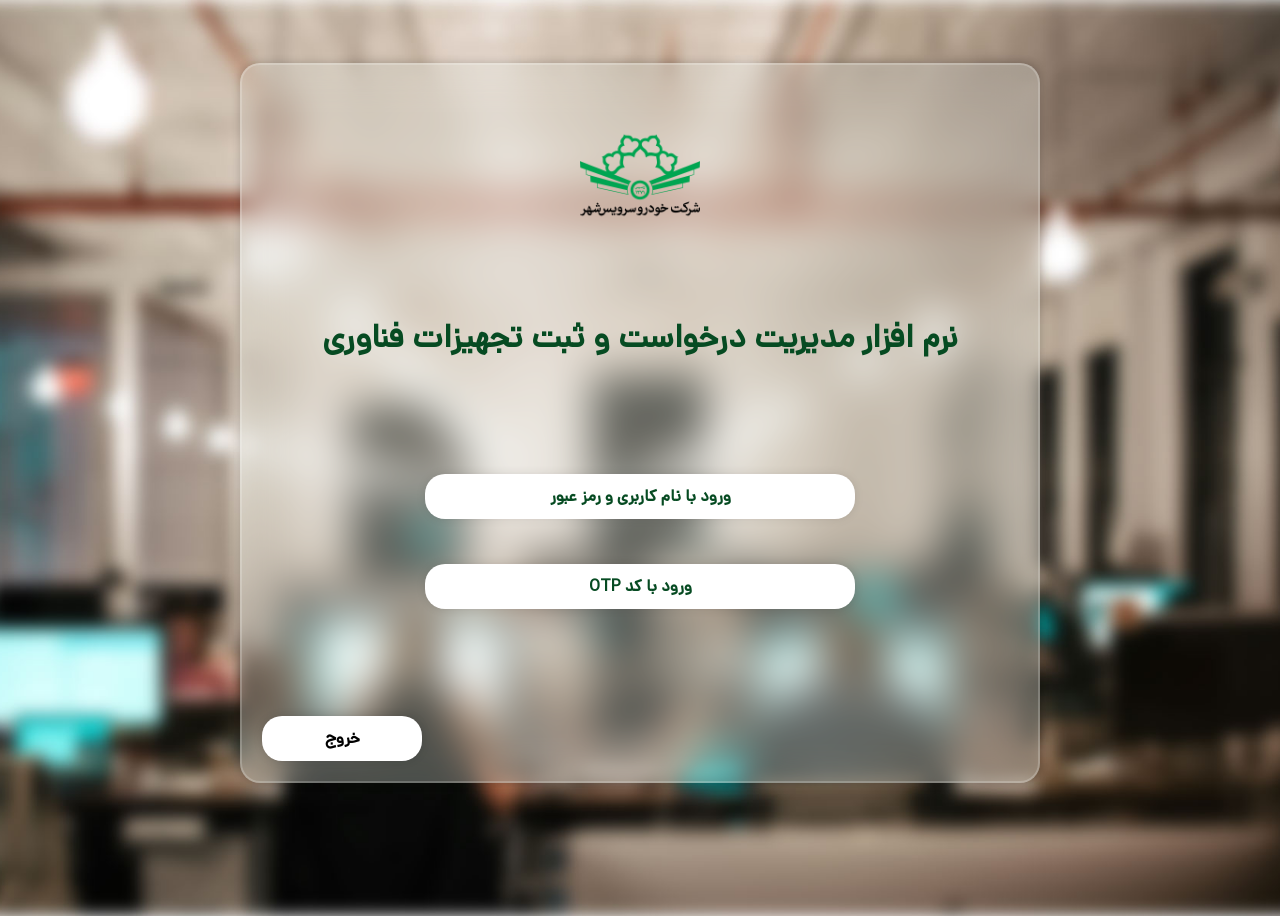
<file: index.html>
<!doctype html>
<html dir="rtl" lang="fa">

<head>
    <meta charset="UTF-8" />
    <meta name="viewport" content="width=device-width, initial-scale=1.0" />
    <title>ورود پرسنل معاونت برنامه ریزی و فناوری</title>
    <link rel="stylesheet" href="assets/css/login-option.css" />
</head>

<body>
    <div class="wrapper">
        <img class="logo" src="assets/img/logo 1024.png" alt="Logo" />
        <h2>نرم افزار مدیریت درخواست و ثبت تجهیزات فناوری</h2>
        <form method="post" id="loginForm">
            <!-- ورود با نام کاربری و رمز عبور -->
            <div class="input-box">
                <button type="button" title="normal-login" name="normal-login" class="btn-normal-login"
                    onclick="window.location.href='pages/normal-login/normal-login.html'">ورود با نام
                    کاربری و رمز عبور</button>
            </div>
            <!-- ورود با کد OTP -->
            <div class="input-box">
                <button type="button" title="otp-login" name="otp-login" class="btn-otp-login"
                    onclick="window.location.href='pages/otp-login/otp-login.html'">ورود با کد OTP</button>
            </div>
            <!-- دکمه خروج -->
            <button type="submit" name="verify" class="btn">خروج</button>
        </form>
    </div>
</body>

</html>
</file>
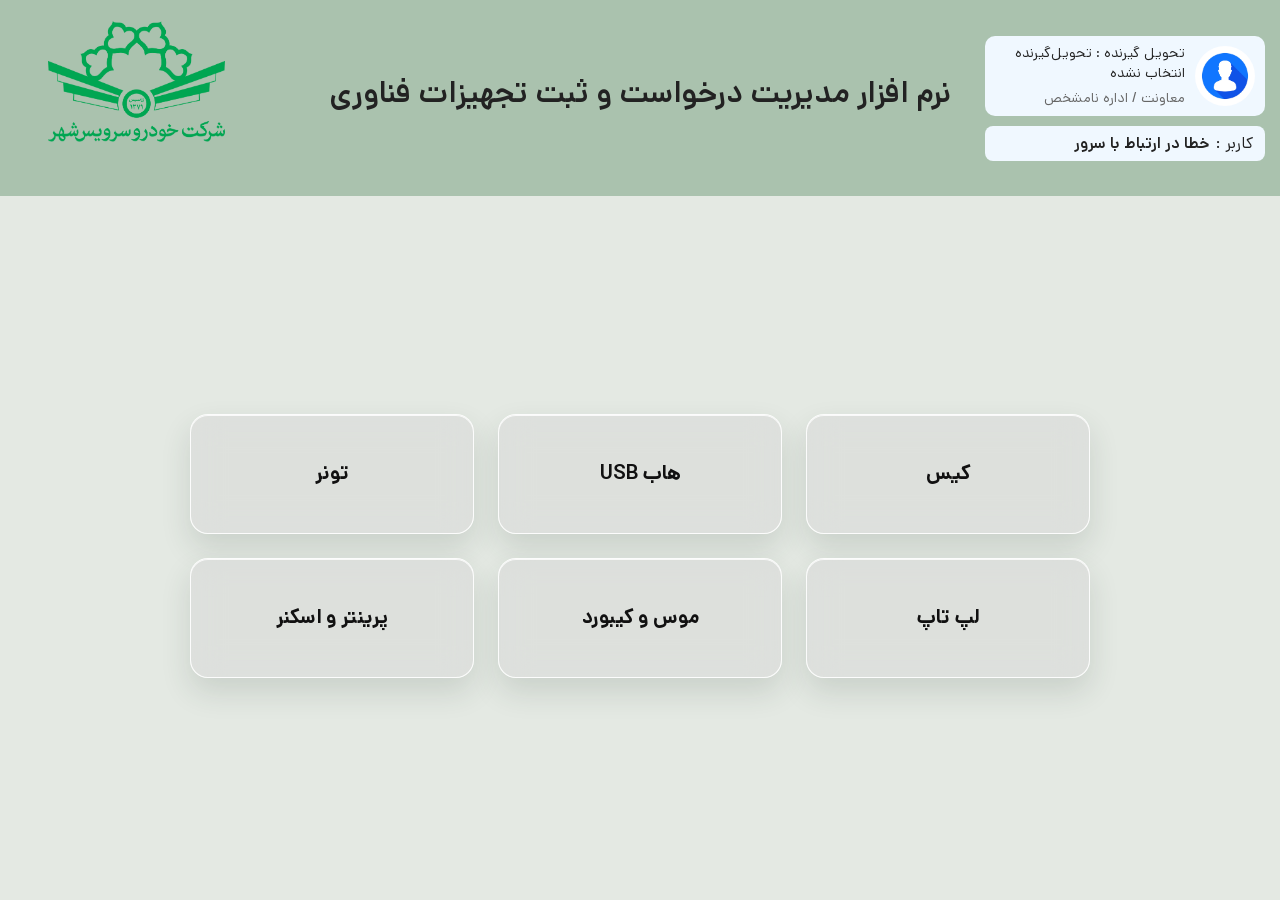
<file: assets.html>
<!DOCTYPE html>
<html lang="en">

<head>
    <meta charset="UTF-8">
    <meta name="viewport" content="width=device-width, initial-scale=1.0">
    <title>Assets</title>
    <link rel="stylesheet" href="assets/css/assets.css">
</head>

<body>
    <header>
        <h1>نرم افزار مدیریت درخواست و ثبت تجهیزات فناوری</h1>
        <div class="user-profile">
            <img src="assets/img/profile-avatar.avif" alt="user profile" class="avatar">
            <div class="user-info">
                <p class="username">
                    <span>تحویل گیرنده :</span>
                    <span id="profile-full-name">نام کاربر</span>
                </p>
                <p class="userrole" id="profile-department">معاونت / اداره</p>
            </div>
        </div>
        <div class="logged-in-user">
            <span>کاربر :</span>
            <span id="logged-in-username">کاربر نامشخص</span>
        </div>
        <img src="assets/img/logo.png" alt="لوگو شرکت">
    </header>

    <main class="assets-main">
        <section class="asset-actions" aria-label="انتخاب نوع تجهیزات">
            <button type="button" class="asset-button" data-target-page="pages/case/case.html">کیس</button>
            <button type="button" class="asset-button">هاب USB</button>
            <button type="button" class="asset-button">تونر</button>
            <button type="button" class="asset-button">لپ تاپ</button>
            <button type="button" class="asset-button">موس و کیبورد</button>
            <button type="button" class="asset-button">پرینتر و اسکنر</button>
        </section>
    </main>
    <script src="assets/js/user-profile.js"></script>
    <script src="assets/js/assets.js"></script>
</body>

</html>
</file>
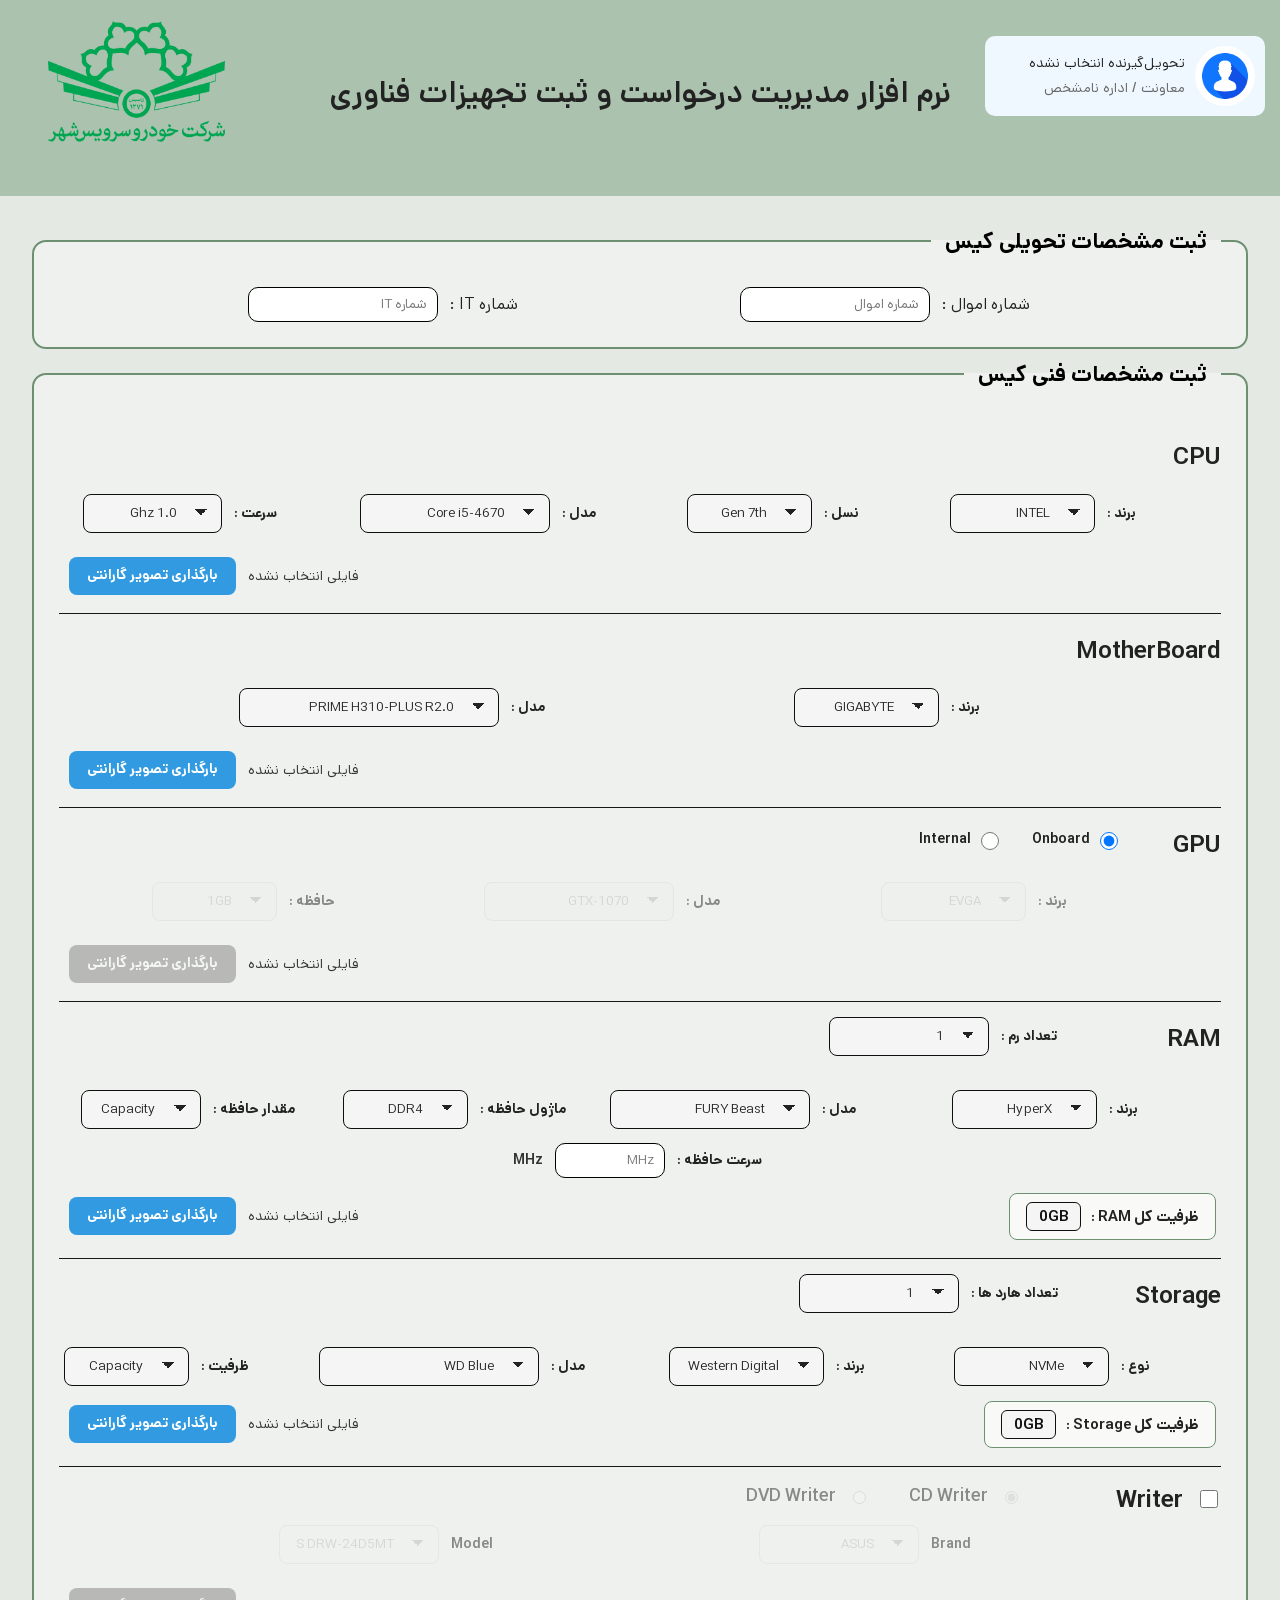
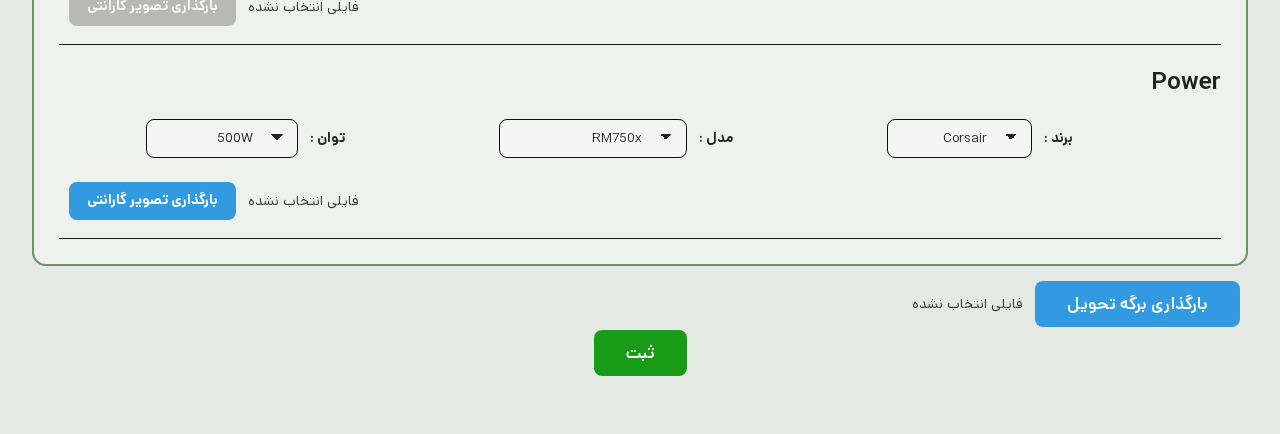
<file: case.html>
<!DOCTYPE html>
<html lang="en">

<head>
    <meta charset="UTF-8">
    <meta name="viewport" content="width=device-width, initial-scale=1.0">
    <title>Case Info</title>
    <link rel="stylesheet" href="assets/css/case.css">
    <link rel="icon" href="logo.png" type="image">
</head>

<body>
    <header>
        <h1>نرم افزار مدیریت درخواست و ثبت تجهیزات فناوری</h1>
        <div class="user-profile">
            <img src="assets/img/profile-avatar.avif" alt="user profile" class="avatar">
            <div class="user-info">
                <p class="username" id="profile-full-name">نام کاربر</p>
                <p class="userrole" id="profile-department">معاونت / اداره</p>
            </div>
        </div>
        <img src="assets/img/logo.png" alt="لوگو شرکت">
    </header>
    <form action="send-case-info" method="post" enctype="multipart/form-data">
        <fieldset class="form-section">
            <legend>
                ثبت مشخصات تحویلی کیس
            </legend>
            <section class="it-numbers">
                <div class="shomare-amval">
                    <label for="shomare-amval"> شماره اموال :</label>
                    <input type="number" id="shomare-amval" placeholder="شماره اموال">
                </div>
                <div class="shomare-it">
                    <label for="shomare-it"> شماره IT :</label>
                    <input type="number" id="shomare-it" placeholder="شماره IT">
                </div>
            </section>
        </fieldset>
        <fieldset class="form-section">
            <legend>ثبت مشخصات فنی کیس</legend>
            <section class="hardware">
                <section class="component">
                    <h2>CPU</h2>
                    <div class="cpu">
                        <div class="cpu brand">
                            <label for="cpu-brand">برند :</label>
                            <select name="cpu-brand" id="cpu-brand">
                                <option value="Select Brand" disabled>Select Brand</option>
                                <option value="0">AMD</option>
                                <option value="1" selected>INTEL</option>
                            </select>
                        </div>
                        <div class="cpu socket">
                            <label for="cpu-socket">نسل :</label>
                            <select name="cpu-socket" id="cpu-socket">
                                <option value="Select Socket" disabled>Select Gen</option>
                                <option value="0">Gen 7th</option>
                                <option value="1">Gen 8th</option>
                                <option value="2">Gen 9th</option>
                                <option value="3">Gen 10th</option>
                            </select>
                        </div>
                        <div class="cpu model">
                            <label for="cpu-model">مدل :</label>
                            <select name="cpu-model" id="cpu-model">
                                <option value="Select Model" disabled>Select Model</option>
                                <option value="84||Core i5-4670">Core i5-4670</option>
                                <option value="84||Core i5-4670K">Core i5-4670K</option>
                                <option value="84||Core i5-4690">Core i5-4690</option>
                                <option value="88||Core i5-4690K">Core i5-4690K</option>
                                <option value="65||Core i5-5675C">Core i5-5675C</option>
                            </select>
                        </div>
                        <div class="cpu speed">
                            <label for="cpu-speed">سرعت :</label>
                            <select name="cpu-speed" id="cpu-speed">
                                <option value="Select Speed" disabled>Select Speed</option>
                                <option value="1.0 Ghz">1.0 Ghz</option>
                                <option value="1.5 Ghz">1.5 Ghz</option>
                                <option value="2.0 Ghz">2.0 Ghz</option>
                                <option value="2.5 Ghz">2.5 Ghz</option>
                                <option value="3.0 Ghz">3.0 Ghz</option>
                                <option value="3.5 Ghz">3.5 Ghz</option>
                                <option value="4.0 Ghz">4.0 Ghz</option>
                            </select>
                        </div>
                    </div>
                    <div class="component-footer">
                        <div class="component-upload">
                            <label for="cpu-upload" class="component-upload-button">بارگذاری تصویر گارانتی</label>
                            <input type="file" id="cpu-upload" name="cpu-upload" class="component-file-input"
                                accept="image/*,.pdf">
                            <span class="component-file-name" data-file-name-for="cpu-upload" aria-live="polite">فایلی
                                انتخاب نشده</span>
                        </div>
                    </div>
                </section>
                <section class="component">
                    <h2>MotherBoard</h2>
                    <div class="motherboard">
                        <div class="motherboard brand">
                            <label for="motherboard-brand">برند :</label>
                            <select id="motherboard-brand" name="brand">
                                <option value="Select Brand" disabled>Select Brand</option>
                                <option value="0">ASUS</option>
                                <option value="1" selected>GIGABYTE</option>
                                <option value="2">Asrock</option>
                                <option value="3">MSI</option>
                                <option value="4">EVGA</option>
                                <option value="5">Biostar</option>
                                <option value="6">Intel</option>
                            </select>
                        </div>
                        <div class="motherboard model">
                            <label for="motherboard-model">مدل :</label>
                            <select id="motherboard-model" name="model">
                                <option value="Select MOdel" disabled>Select Model</option>
                                <option value="0">X-399 E-GAMING</option>
                                <option value="1" selected>PRIME H310-PLUS R2.0</option>
                                <option value="2">PRIME H310M-K</option>
                                <option value="3">B360M-DRAGON S</option>
                                <option value="4">TUF GAMING Z490-PLUS</option>
                                <option value="5">TUF GAMING B560M-E</option>
                                <option value="6">PRIME Z590-V</option>
                            </select>
                        </div>
                    </div>
                    <div class="component-footer">
                        <div class="component-upload">
                            <label for="motherboard-upload" class="component-upload-button">بارگذاری تصویر
                                گارانتی</label>
                            <input type="file" id="motherboard-upload" name="motherboard-upload"
                                class="component-file-input" accept="image/*,.pdf">
                            <span class="component-file-name" data-file-name-for="motherboard-upload"
                                aria-live="polite">فایلی
                                انتخاب نشده</span>
                        </div>
                    </div>
                </section>
                <section class="component">
                    <h2>GPU</h2>
                    <div class="gpu">
                        <div class="gpu option">
                            <div class="gpu-option">
                                <input type="radio" id="gpu-onboard" name="gpu-type" value="onboard" checked>
                                <label for="gpu-onboard">Onboard</label>
                            </div>
                            <div class="gpu-option">
                                <input type="radio" id="gpu-internal" name="gpu-type" value="internal">
                                <label for="gpu-internal">Internal</label>
                            </div>
                        </div>
                        <div class="gpu brand">
                            <label for="gpu-brand">برند :</label>
                            <select id="gpu-brand" name="brand">
                                <option value="Select Brand" disabled>Select Brand</option>
                                <option value="0">ASUS</option>
                                <option value="1" selected>EVGA</option>
                                <option value="2">GIGABYTE</option>
                                <option value="3">MSI</option>
                                <option value="4">ZOTAK</option>
                                <option value="5">ASROCK</option>
                                <option value="6">INTEL</option>
                                <option value="7">Saphire</option>
                            </select>
                        </div>
                        <div class="gpu model">
                            <label for="gpu-model">مدل :</label>
                            <select id="gpu-model" name="model">
                                <option value="Select Model" disabled>Select Model</option>
                                <option value="0">GTX-1080</option>
                                <option value="1" selected>GTX-1070</option>
                                <option value="2">GTX-1060</option>
                                <option value="3">GTX-1050</option>
                                <option value="4">GTX-1030</option>
                                <option value="5">GTX-1660</option>
                                <option value="6">RTX-2070</option>
                                <option value="7">RTX-2060</option>
                            </select>
                        </div>
                        <div class="gpu memory">
                            <label for="gpu-memory">حافظه :</label>
                            <select id="gpu-memory" name="memory">
                                <option value="Select Memory" disabled>Select Memory</option>
                                <option value="0">1GB</option>
                                <option value="1">2GB</option>
                                <option value="2">3GB</option>
                                <option value="3">4GB</option>
                                <option value="4">6GB</option>
                                <option value="5">8GB</option>
                                <option value="6">10GB</option>
                                <option value="7">12GB</option>
                            </select>
                        </div>
                    </div>
                    <div class="component-footer">
                        <div class="component-upload">
                            <label for="gpu-upload" class="component-upload-button">بارگذاری تصویر
                                گارانتی</label>
                            <input type="file" id="gpu-upload" name="gpu-upload" class="component-file-input"
                                accept="image/*,.pdf">
                            <span class="component-file-name" data-file-name-for="gpu-upload" aria-live="polite">فایلی
                                انتخاب نشده</span>
                        </div>
                    </div>
                </section>
                <section class="component">
                    <h2>RAM</h2>
                    <div class="ram">
                        <div class="ram slot-number">
                            <label for="slot-number">تعداد رم :</label>
                            <select name="slot-number" id="slot-number">
                                <option value="Select Number" disabled>Select Number</option>
                                <option value="1">1</option>
                                <option value="2">2</option>
                                <option value="3">3</option>
                                <option value="4">4</option>
                            </select>
                        </div>
                        <div class="ram-slots" id="ram-slots">
                            <div class="ram-row" data-ram-row>
                                <div class="ram brand">
                                    <label for="ram-brand-1">برند :</label>
                                    <select id="ram-brand-1" name="ram-brand[]">
                                        <option value="Select Brand" disabled>Select Brand</option>
                                        <option value="0">HyperX</option>
                                        <option value="1">Corsair</option>
                                        <option value="2">Kingston</option>
                                        <option value="3">Crucial</option>
                                        <option value="4">G.Skill</option>
                                        <option value="5">Samsung</option>
                                        <option value="6">Team Group</option>
                                        <option value="7">Patriot</option>
                                    </select>
                                </div>
                                <div class="ram model">
                                    <label for="ram-model-1">مدل :</label>
                                    <select id="ram-model-1" name="ram-model[]">
                                        <option value="Select Model" disabled>Select Model</option>
                                        <option value="0">FURY Beast</option>
                                        <option value="1">Vengeance</option>
                                        <option value="2">Vengeance LPX</option>
                                        <option value="3">Trident Z5 Neo RGB</option>
                                        <option value="4">Trident Z5 RGB</option>
                                        <option value="5">T-Force Xtreem ARGB</option>
                                        <option value="6">Viper Steel</option>
                                        <option value="8">Viper 4</option>
                                        <option value="9">Viper RGB</option>
                                        <option value="10">Aegis</option>
                                    </select>
                                </div>
                                <div class="ram module">
                                    <label for="ram-module-1">ماژول حافظه :</label>
                                    <select id="ram-module-1" name="ram-module[]">
                                        <option value="Select Module" disabled>Module</option>
                                        <option value="0">DDR4</option>
                                        <option value="1">DDR5</option>
                                    </select>
                                </div>
                                <div class="ram capacity">
                                    <label for="ram-capacity-1">مقدار حافظه :</label>
                                    <select name="ram-capacity[]" id="ram-capacity-1">
                                        <option value="Select Module" disabled>Capacity</option>
                                        <option value="">Capacity</option>
                                        <option value="1">1GB</option>
                                        <option value="2">2GB</option>
                                        <option value="4">4GB</option>
                                        <option value="6">6GB</option>
                                        <option value="8">8GB</option>
                                        <option value="16">16GB</option>
                                    </select>
                                </div>
                                <div class="ram speed">
                                    <label for="memory-speed-1">سرعت حافظه :</label>
                                    <input type="number" id="memory-speed-1" name="memory-speed[]" min="0" step="1"
                                        placeholder="MHz">
                                    <span class="speed-unit">MHz</span>
                                </div>
                            </div>
                        </div>
                    </div>
                    <div class="component-footer">
                        <div class="component-upload">
                            <label for="ram-upload" class="component-upload-button">بارگذاری تصویر گارانتی</label>
                            <input type="file" id="ram-upload" name="ram-upload" class="component-file-input"
                                accept="image/*,.pdf">
                            <span class="component-file-name" data-file-name-for="ram-upload" aria-live="polite">فایلی
                                انتخاب نشده</span>
                        </div>

                        <div class="component-total">
                            <span>ظرفیت کل RAM :</span>
                            <output id="total-ram-capacity" name="total-ram-capacity">0GB</output>
                        </div>
                    </div>
                </section>
                <section class="component">
                    <h2>Storage</h2>
                    <div class="storage">
                        <div class="hard number">
                            <label for="hard-number">تعداد هارد ها :</label>
                            <select name="hard-number" id="hard-number">
                                <option value="Select Number" disabled>Select Number</option>
                                <option value="1">1</option>
                                <option value="2">2</option>
                                <option value="3">3</option>
                            </select>
                        </div>
                        <div class="storage-number" id="storage-number">
                            <div class="hard-row" data-hard-row>
                                <div class="hard type">
                                    <label for="hard-type-1">نوع :</label>
                                    <select id="hard-type-1" name="hard-type[]">
                                        <option value="Select Type" disabled>Select Type</option>
                                        <option value="0">NVMe</option>
                                        <option value="1">M.2 SATA</option>
                                        <option value="2">SATA</option>
                                    </select>
                                </div>
                                <div class="hard brand">
                                    <label for="hard-brand-1">برند :</label>
                                    <select id="hard-brand-1" name="hard-brand[]">
                                        <option value="Select Brand" disabled>Select Brand</option>
                                        <option value="western-digital">Western Digital</option>
                                        <option value="seagate">Seagate</option>
                                        <option value="samsung">Samsung</option>
                                        <option value="kingston">Kingston</option>
                                        <option value="crucial">Crucial</option>
                                        <option value="adata">ADATA</option>
                                        <option value="lexar">Lexar</option>
                                        <option value="sandisk">SanDisk</option>
                                        <option value="toshiba">Toshiba</option>
                                        <option value="kioxia">Kioxia</option>
                                        <option value="team-group">Team Group</option>
                                        <option value="patriot">Patriot</option>
                                        <option value="corsair">Corsair</option>
                                        <option value="silicon-power">Silicon Power</option>
                                        <option value="hp">HP</option>
                                    </select>
                                </div>
                                <div class="hard model">
                                    <label for="hard-model-1">مدل :</label>
                                    <select id="hard-model-1" name="hard-model[]">
                                        <option value="Select Model" disabled>Select Model</option>
                                        <option value="wd-blue">WD Blue</option>
                                        <option value="wd-green">WD Green</option>
                                        <option value="wd-black-sn750">WD Black SN750</option>
                                        <option value="wd-black-sn770">WD Black SN770</option>
                                        <option value="wd-black-sn850x">WD Black SN850X</option>
                                        <option value="wd-red-plus">WD Red Plus</option>
                                        <option value="seagate-barracuda">Seagate BarraCuda</option>
                                        <option value="seagate-firecuda">Seagate FireCuda</option>
                                        <option value="seagate-ironwolf">Seagate IronWolf</option>
                                        <option value="samsung-860-evo">Samsung 860 EVO</option>
                                        <option value="samsung-870-evo">Samsung 870 EVO</option>
                                        <option value="samsung-970-evo-plus">Samsung 970 EVO Plus</option>
                                        <option value="samsung-980">Samsung 980</option>
                                        <option value="samsung-980-pro">Samsung 980 PRO</option>
                                        <option value="samsung-990-pro">Samsung 990 PRO</option>
                                        <option value="kingston-a400">Kingston A400</option>
                                        <option value="kingston-nv2">Kingston NV2</option>
                                        <option value="kingston-kc3000">Kingston KC3000</option>
                                        <option value="crucial-bx500">Crucial BX500</option>
                                        <option value="crucial-mx500">Crucial MX500</option>
                                        <option value="crucial-p3">Crucial P3</option>
                                        <option value="crucial-p5-plus">Crucial P5 Plus</option>
                                        <option value="adata-su650">ADATA SU650</option>
                                        <option value="adata-legend-800">ADATA Legend 800</option>
                                        <option value="xpg-sx8200-pro">XPG SX8200 Pro</option>
                                        <option value="lexar-nm620">Lexar NM620</option>
                                        <option value="lexar-nm710">Lexar NM710</option>
                                        <option value="lexar-nm790">Lexar NM790</option>
                                        <option value="sandisk-ssd-plus">SanDisk SSD Plus</option>
                                        <option value="sandisk-ultra-3d">SanDisk Ultra 3D</option>
                                        <option value="toshiba-p300">Toshiba P300</option>
                                        <option value="toshiba-x300">Toshiba X300</option>
                                        <option value="kioxia-exceria">Kioxia Exceria</option>
                                        <option value="teamgroup-gx2">Team Group GX2</option>
                                        <option value="teamgroup-mp33">Team Group MP33</option>
                                        <option value="teamgroup-mp44">Team Group MP44</option>
                                        <option value="patriot-burst-elite">Patriot Burst Elite</option>
                                        <option value="patriot-p300">Patriot P300</option>
                                        <option value="corsair-mp510">Corsair MP510</option>
                                        <option value="corsair-mp600">Corsair MP600</option>
                                        <option value="silicon-power-a55">Silicon Power A55</option>
                                        <option value="silicon-power-p34a60">Silicon Power P34A60</option>
                                        <option value="hp-s700">HP S700</option>
                                        <option value="hp-ex900">HP EX900</option>
                                    </select>
                                </div>
                                <div class="hard capacity">
                                    <label for="hard-capacity-1">ظرفیت :</label>
                                    <select name="hard-capacity[]" id="hard-capacity-1">
                                        <option value="Select Module" disabled>Capacity</option>
                                        <option value="">Capacity</option>
                                        <option value="125">125GB</option>
                                        <option value="256">256GB</option>
                                        <option value="512">512GB</option>
                                        <option value="1024">1TB</option>
                                        <option value="2048">2TB</option>
                                        <option value="3072">3TB</option>
                                        <option value="4096">4TB</option>
                                        <option value="5120">5TB</option>
                                    </select>
                                </div>

                            </div>
                        </div>
                    </div>
                    <div class="component-footer">
                        <div class="component-upload">
                            <label for="storage-upload" class="component-upload-button">بارگذاری تصویر گارانتی</label>
                            <input type="file" id="storage-upload" name="storage-upload" class="component-file-input"
                                accept="image/*,.pdf">
                            <span class="component-file-name" data-file-name-for="storage-upload"
                                aria-live="polite">فایلی انتخاب نشده</span>
                        </div>

                        <div class="component-total">
                            <span>ظرفیت کل Storage :</span>
                            <output id="total-storage-capacity" name="total-storage-capacity">0GB</output>
                        </div>
                    </div>
                </section>
                <section class="component">
                    <label class="dvd-writer-toggle" for="dvd-writer-enabled">
                        <input type="checkbox" id="dvd-writer-enabled">
                        <h2>Writer</h2>
                    </label>

                    <div class="dvd-writer dvd-writer-section">
                        <div class="writer-option">
                            <div class="cd-writer">
                                <input type="radio" id="cd-writer" name="writer-type" value="CD Writer" checked>
                                <label for="cd-writer">CD Writer</label>
                            </div>
                            <div class="dvd-writer">
                                <input type="radio" id="dvd-writer" name="writer-type" value="DVD Writer">
                                <label for="dvd-writer">DVD Writer</label>
                            </div>
                        </div>
                        <div class="dvd-writer-number" id="dvd-writer-numbers">
                            <div class="dvd-writer-row" data-dvd-writer-row>
                                <div class="dvd-writer brand">
                                    <label for="dvd-writer-brand-1">Brand</label>
                                    <select name="dvd-writer-brand[]" id="dvd-writer-brand-1">
                                        <option value="Select Brand" disabled>Select Brand</option>
                                        <option value="asus">ASUS</option>
                                        <option value="lg">LG</option>
                                        <option value="lite-on">Lite-On</option>
                                        <option value="pioneer">Pioneer</option>
                                        <option value="sony-optiarc">Sony Optiarc</option>
                                        <option value="samsung">Samsung</option>
                                        <option value="hp">HP</option>
                                        <option value="dell">Dell</option>
                                        <option value="lenovo">Lenovo</option>
                                        <option value="plextor">Plextor</option>
                                    </select>

                                </div>
                                <div class="dvd-writer model">
                                    <label for="dvd-writer-model-1">Model</label>
                                    <select name="dvd-writer-model[]" id="dvd-writer-model-1">
                                        <option value="Select Model" disabled>Select Model</option>
                                        <option value="asus-drw-24d5mt">ASUS DRW-24D5MT</option>
                                        <option value="asus-drw-24f1st">ASUS DRW-24F1ST</option>
                                        <option value="asus-drw-24b1st">ASUS DRW-24B1ST</option>
                                        <option value="lg-gh24nsc0">LG GH24NSC0</option>
                                        <option value="lg-gh24nscd">LG GH24NSD5</option>
                                        <option value="lg-gh24nsd1">LG GH24NSD1</option>
                                        <option value="lite-on-ihas124">Lite-On iHAS124</option>
                                        <option value="lite-on-ihas324">Lite-On iHAS324</option>
                                        <option value="pioneer-dvr-221bk">Pioneer DVR-221BK</option>
                                        <option value="pioneer-dvr-s21wbk">Pioneer DVR-S21WBK</option>
                                        <option value="sony-optiarc-ad-7280s">Sony Optiarc AD-7280S</option>
                                        <option value="sony-optiarc-ad-7260s">Sony Optiarc AD-7260S</option>
                                        <option value="samsung-sh-224db">Samsung SH-224DB</option>
                                        <option value="samsung-sh-224fb">Samsung SH-224FB</option>
                                        <option value="hp-dh16acsh">HP DH16ACSH</option>
                                        <option value="hp-gh60l">HP GH60L</option>
                                        <option value="dell-dw316">Dell DW316</option>
                                        <option value="dell-gta0n">Dell GTA0N</option>
                                        <option value="lenovo-gue0n">Lenovo GUE0N</option>
                                        <option value="plextor-px-891sa">Plextor PX-891SA</option>
                                    </select>

                                </div>
                            </div>
                        </div>
                    </div>
                    <div class="component-footer">
                        <div class="component-upload">
                            <label for="writer-upload" class="component-upload-button">بارگذاری تصویر گارانتی</label>
                            <input type="file" id="writer-upload" name="writer-upload" class="component-file-input"
                                accept="image/*,.pdf">
                            <span class="component-file-name" data-file-name-for="writer-upload"
                                aria-live="polite">فایلی انتخاب نشده</span>
                        </div>
                    </div>
                </section>
                <section class="component">
                    <h2>Power</h2>
                    <div class="power">
                        <div class="power brand">
                            <label for="power-brand">برند :</label>
                            <select name="power-brand" id="power-brand">
                                <option value="Select Brand" disabled>Select Brand</option>
                                <option value="0">Corsair</option>
                                <option value="1">EVGA</option>
                                <option value="2">Seasonic</option>
                                <option value="3">Cooler Master</option>
                                <option value="4">Thermaltake</option>
                                <option value="5">be quiet!</option>
                                <option value="6">NZXT</option>
                                <option value="7">Antec</option>
                            </select>
                        </div>
                        <div class="power model">
                            <label for="power-model">مدل :</label>
                            <select name="power-model" id="power-model">
                                <option value="Select Model" disabled>Select Model</option>
                                <option value="0">RM750x</option>
                                <option value="1">RM850x</option>
                                <option value="2">RM1000x</option>
                                <option value="3">SuperNOVA 750 G5</option>
                                <option value="4">SuperNOVA 850 G5</option>
                                <option value="5">SuperNOVA 1000 G5</option>
                                <option value="6">Focus GX-750</option>
                                <option value="7">Focus GX-850</option>
                            </select>
                        </div>
                        <div class="power wattage">
                            <label for="power-wattage">توان :</label>
                            <select name="power-wattage" id="power-wattage">
                                <option value="Select Wattage" disabled>Select Wattage</option>
                                <option value="0">500W</option>
                                <option value="1">600W</option>
                                <option value="2">650W</option>
                                <option value="3">700W</option>
                                <option value="4">750W</option>
                                <option value="5">800W</option>
                                <option value="6">850W</option>
                                <option value="7">1000W</option>
                            </select>
                        </div>
                    </div>
                    <div class="component-footer">
                        <div class="component-upload">
                            <label for="power-upload" class="component-upload-button">بارگذاری تصویر گارانتی</label>
                            <input type="file" id="power-upload" name="power-upload" class="component-file-input"
                                accept="image/*,.pdf">
                            <span class="component-file-name" data-file-name-for="power-upload" aria-live="polite">فایلی
                                انتخاب نشده</span>
                        </div>
                    </div>
                </section>
            </section>

        </fieldset>
        <div class="form-actions">
            <button type="submit" class="submit-button">ثبت</button>
            <div class="delivery-upload">
                <label for="delivery-sheet" class="upload-button">بارگذاری برگه تحویل</label>
                <input type="file" id="delivery-sheet" name="delivery-sheet" class="file-input" accept="image/*,.pdf">
                <span id="delivery-file-name" class="file-name" aria-live="polite">فایلی انتخاب نشده</span>
            </div>
        </div>
    </form>
    <SCript SRC="assets/js/user-profile.js"></SCript>
    <script src="assets/js/script.js"></script>


</body>

</html>
</file>
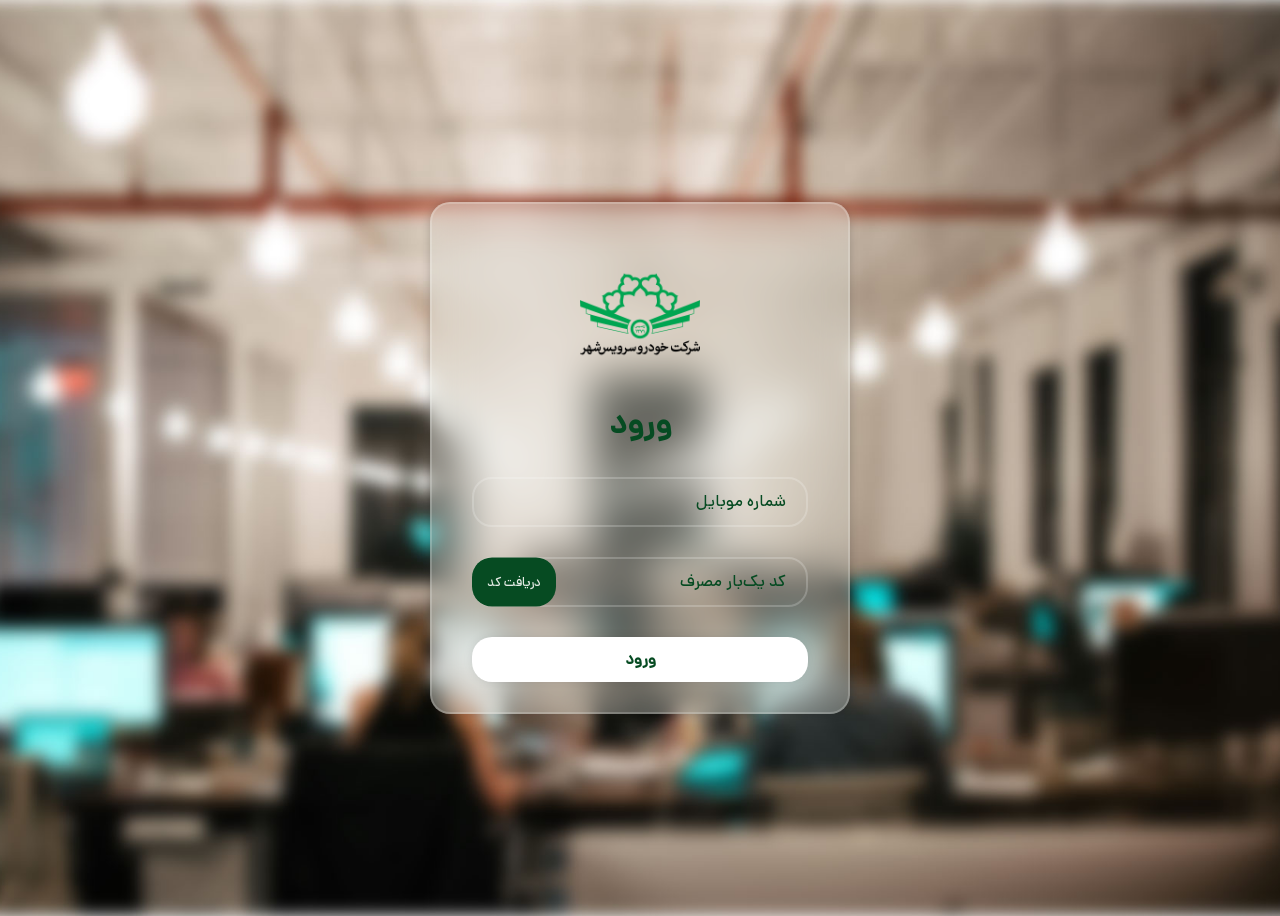
<file: login/log_in.html>
<!doctype html>
<html dir="rtl" lang="fa">
  <head>
    <meta charset="UTF-8" />
    <meta name="viewport" content="width=device-width, initial-scale=1.0" />
    <title>ورود  پرسنل معاونت برنامه ریزی و فناوری</title>
    <link rel="stylesheet" href="../assets/css/style_login.css" />
  </head>
  <body>
    <div class="wrapper">
      <img class="logo" src="../assets/img/logo 1024.png" alt="Logo" />
      <h2>ورود</h2>
      <form method="post" id="loginForm">
        <!-- شماره موبایل -->
        <div class="input-box">
          <input
            type="text"
            name="phone"
            placeholder="شماره موبایل"
            value=""
            required
          />
        </div>
        <!-- کد OTP و دکمه درخواست کد -->
        <div class="input-box">
          <input
            type="text"
            name="otp"
            pattern="^[0-9]{6}$"
            placeholder="کد یک‌بار مصرف"
            oninput="this.value = this.value.replace(/[^0-9]/g, '').slice(0, 6)"
          />
          <button type="button" class="btn-inside" id="codeBtn">دریافت کد</button>
        </div>
        <!-- دکمه ورود -->
        <button type="submit" name="verify" class="btn">ورود</button>
      </form>
    </div>
  </body>
</html>
</file>
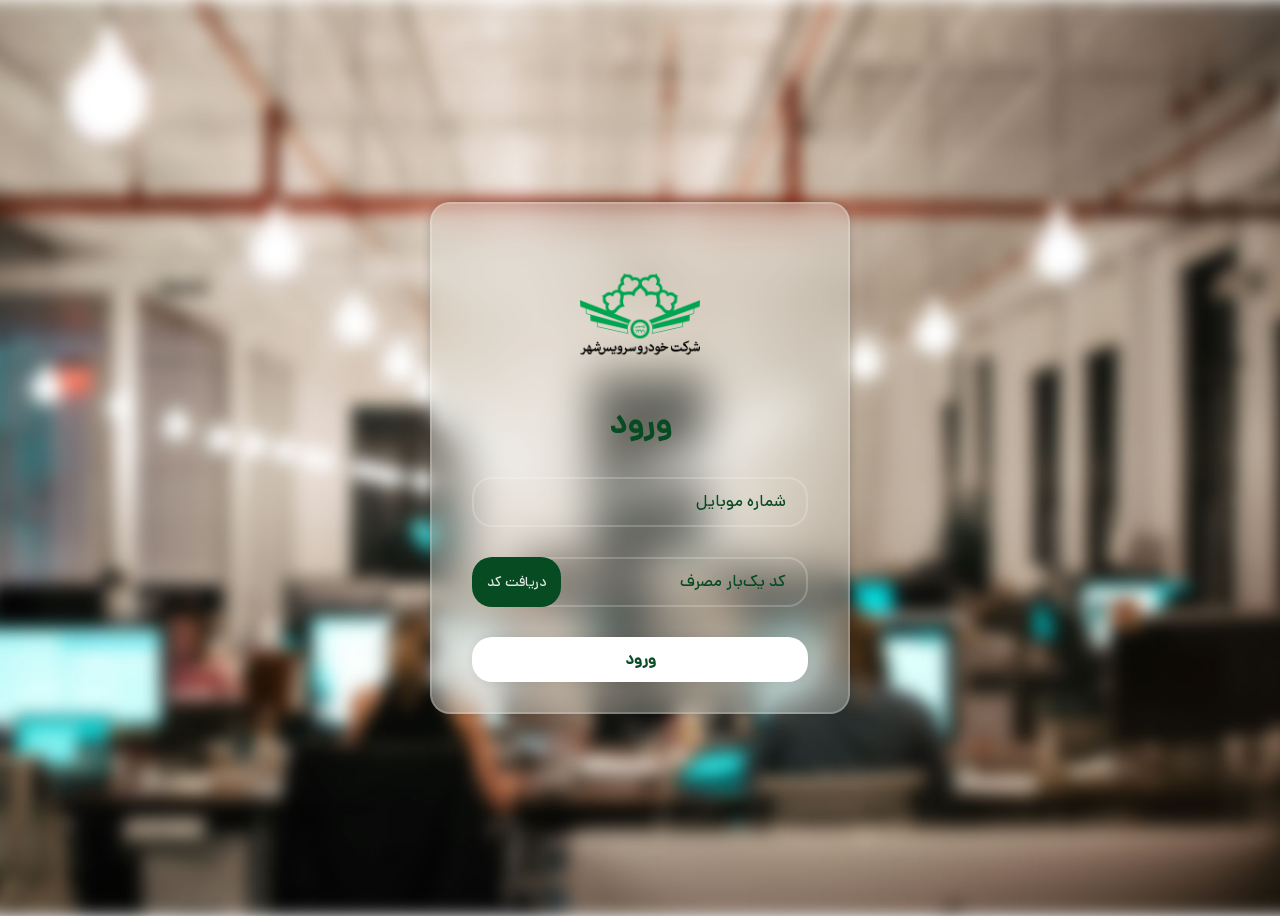
<file: otp-login/otp-login.html>
<!doctype html>
<html dir="rtl" lang="fa">
  <head>
    <meta charset="UTF-8" />
    <meta name="viewport" content="width=device-width, initial-scale=1.0" />
    <title>ورود  پرسنل معاونت برنامه ریزی و فناوری</title>
    <link rel="stylesheet" href="../assets/css/otp_login.css" />
  </head>
  <body>
    <div class="wrapper">
      <img class="logo" src="../assets/img/logo 1024.png" alt="Logo" />
      <h2>ورود</h2>
      <form method="post" id="loginForm">
        <!-- شماره موبایل -->
        <div class="input-box">
          <input
            type="text"
            name="phone"
            placeholder="شماره موبایل"
            value=""
            required
          />
        </div>
        <!-- کد OTP و دکمه درخواست کد -->
        <div class="input-box">
          <input
            type="text"
            name="otp"
            pattern="^[0-9]{6}$"
            placeholder="کد یک‌بار مصرف"
            oninput="this.value = this.value.replace(/[^0-9]/g, '').slice(0, 6)"
          />
          <button type="button" class="btn-inside" id="codeBtn">دریافت کد</button>
        </div>
        <!-- دکمه ورود -->
        <button type="submit" name="verify" class="btn">ورود</button>
      </form>
    </div>
  </body>
</html>
</file>
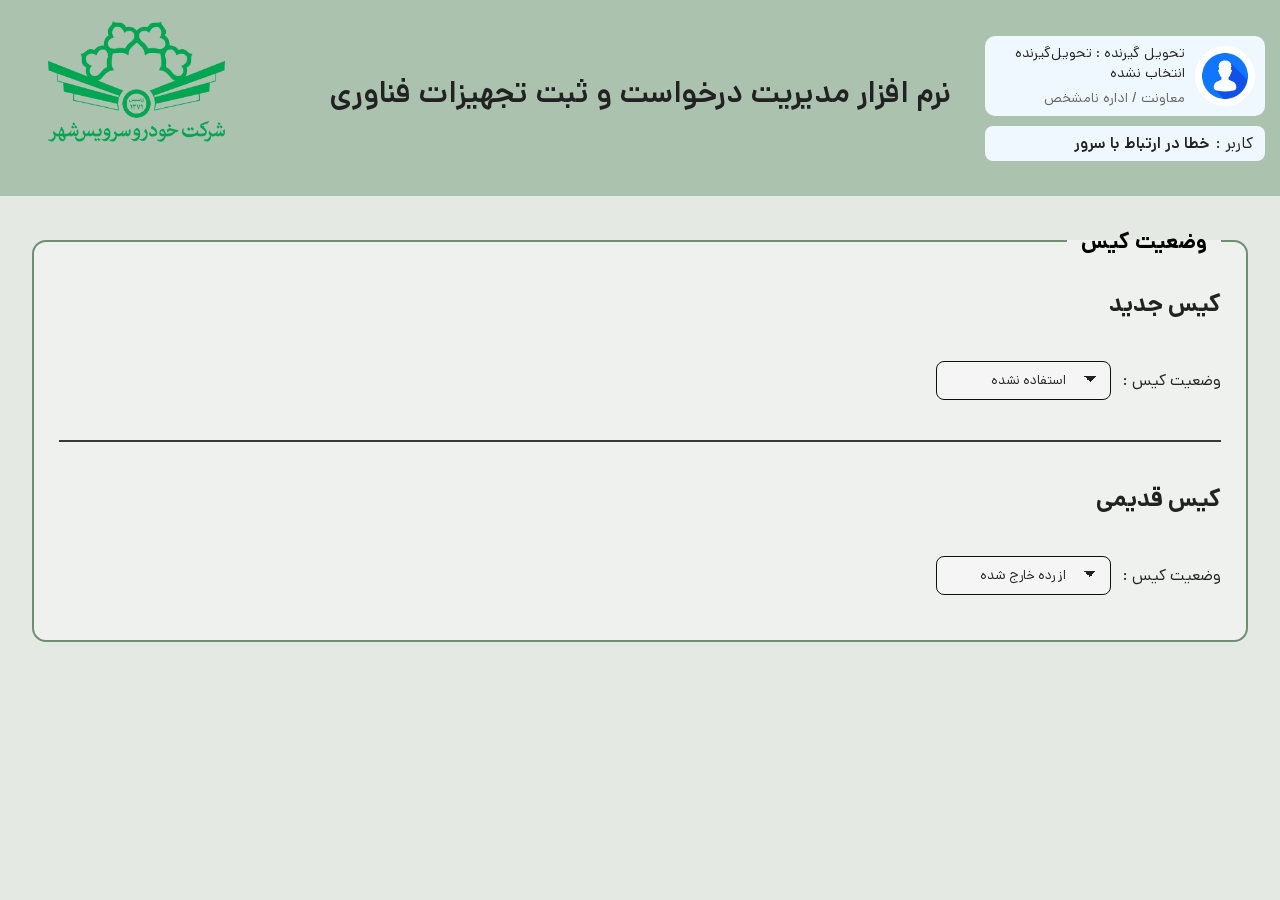
<file: pages/case/case-status.html>
<!DOCTYPE html>
<html lang="en">

<head>
    <meta charset="UTF-8">
    <meta name="viewport" content="width=device-width, initial-scale=1.0">
    <title>Case Status</title>
    <link rel="stylesheet" href="../../assets/css/case-status.css">
    <link rel="icon" href="../../assets/img/logo.png" type="image">
</head>

<body>
    <header>
        <h1>نرم افزار مدیریت درخواست و ثبت تجهیزات فناوری</h1>
        <div class="user-profile">
            <img src="../../assets/img/profile-avatar.avif" alt="user profile" class="avatar">
            <div class="user-info">
                <p class="username">
                    <span>تحویل گیرنده :</span>
                    <span id="profile-full-name">نام تحویل گیرنده</span>
                </p>
                <p class="userrole" id="profile-department">معاونت / اداره</p>
            </div>
        </div>
        <div class="logged-in-user">
            <span>کاربر :</span>
            <span id="logged-in-username">کاربر نامشخص</span>
        </div>
        <img src="../../assets/img/logo.png" alt="لوگو شرکت">
    </header>

    <form action="#" method="post" class="case-form">
        <fieldset class="form-section">
            <legend>
                وضعیت کیس
            </legend>
            <section class="new-case">
                <h2>کیس جدید</h2>
                <div class="case-status">
                    <label for="case-status"> وضعیت کیس :</label>
                    <select id="case-status" name="caseStatus">
                        <option value="Select Status" disabled>Select Status</option>
                        <option value="0">در حال استفاده</option>
                        <option value="1" selected>استفاده نشده</option>
                    </select>
                </div>
            </section>
            <hr>
            <section class="old-case" id="old-case">
                <h2>کیس قدیمی</h2>
                <div class="case-status">
                    <label for="old-case-status"> وضعیت کیس :</label>
                    <select id="old-case-status" name="oldCaseStatus">
                        <option value="Select Status" disabled>Select Status</option>
                        <option value="0">در حال استفاده</option>
                        <option value="1" selected>از رده خارج شده</option>
                    </select>
                </div>
            </section>
        </fieldset>
    </form>

    <script src="../../assets/js/user-profile.js"></script>
    <script src="../../assets/js/case-status.js"></script>
</body>

</html>
</file>
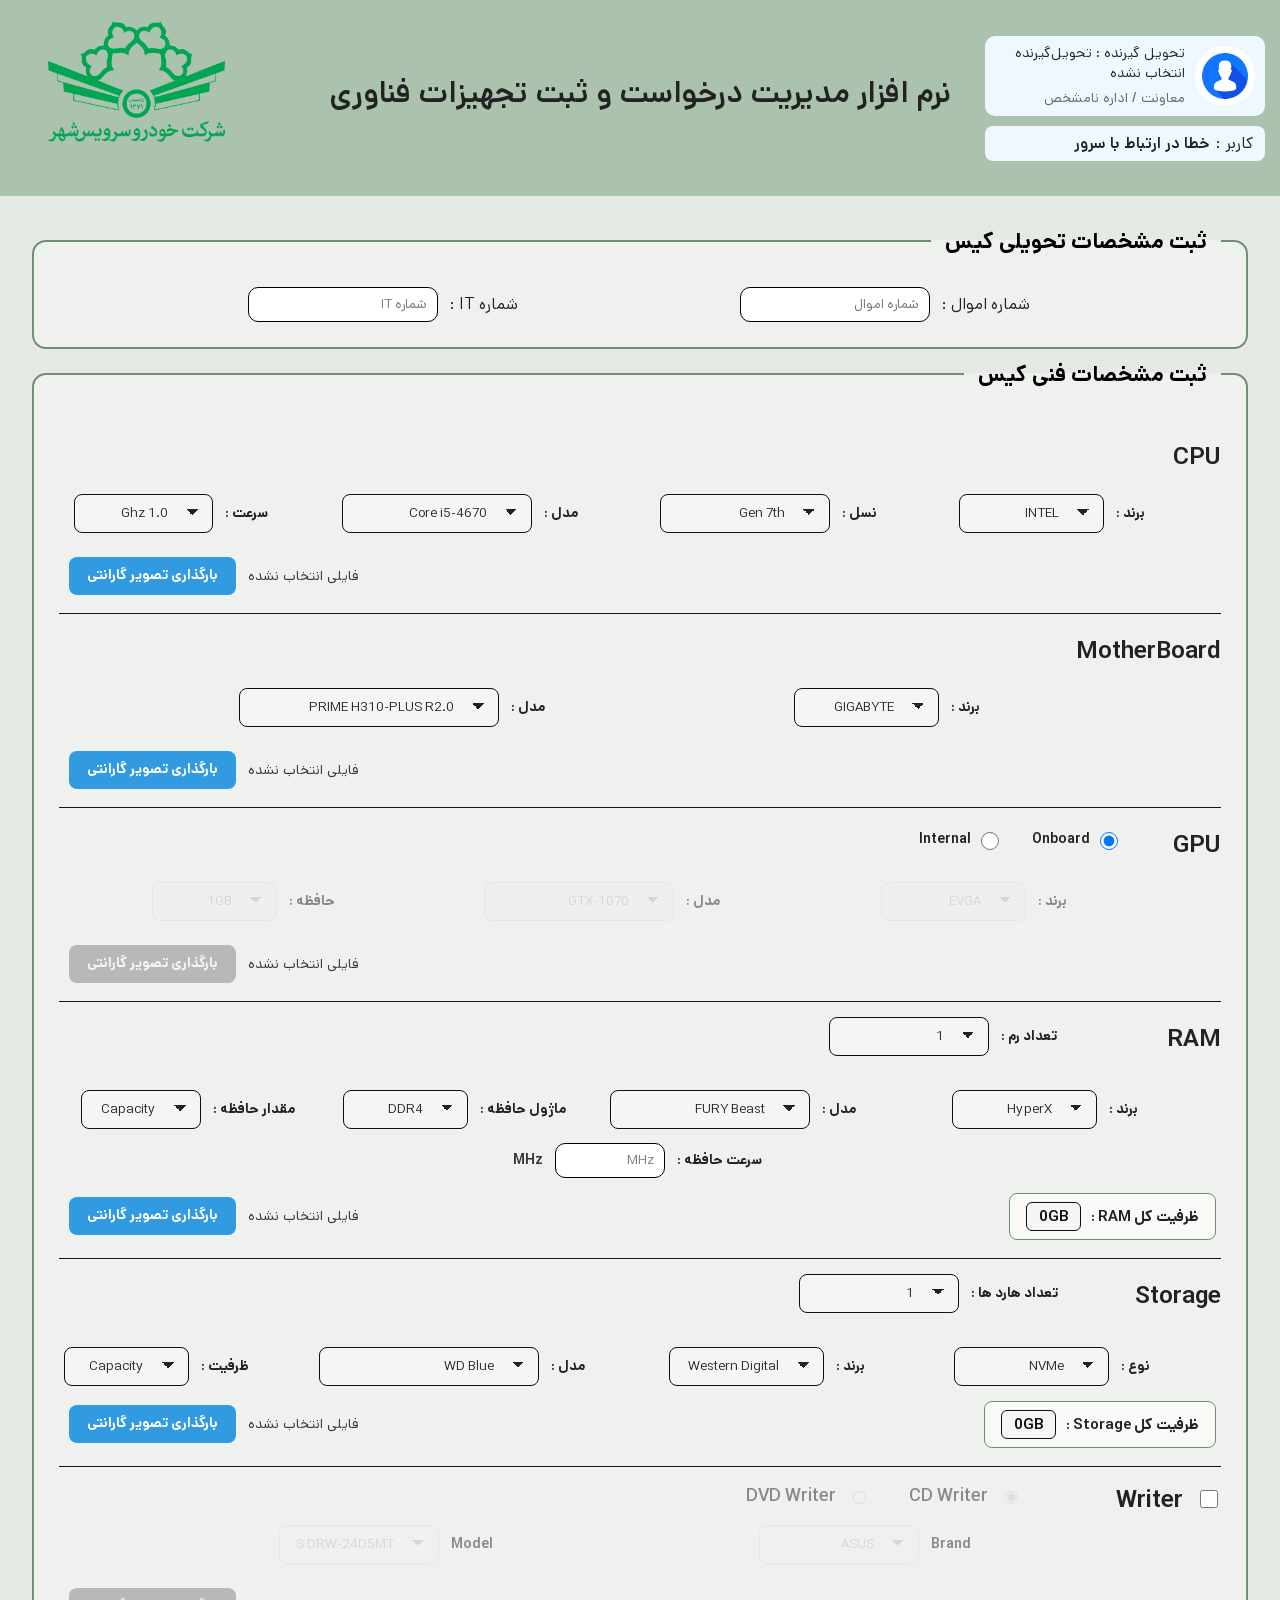
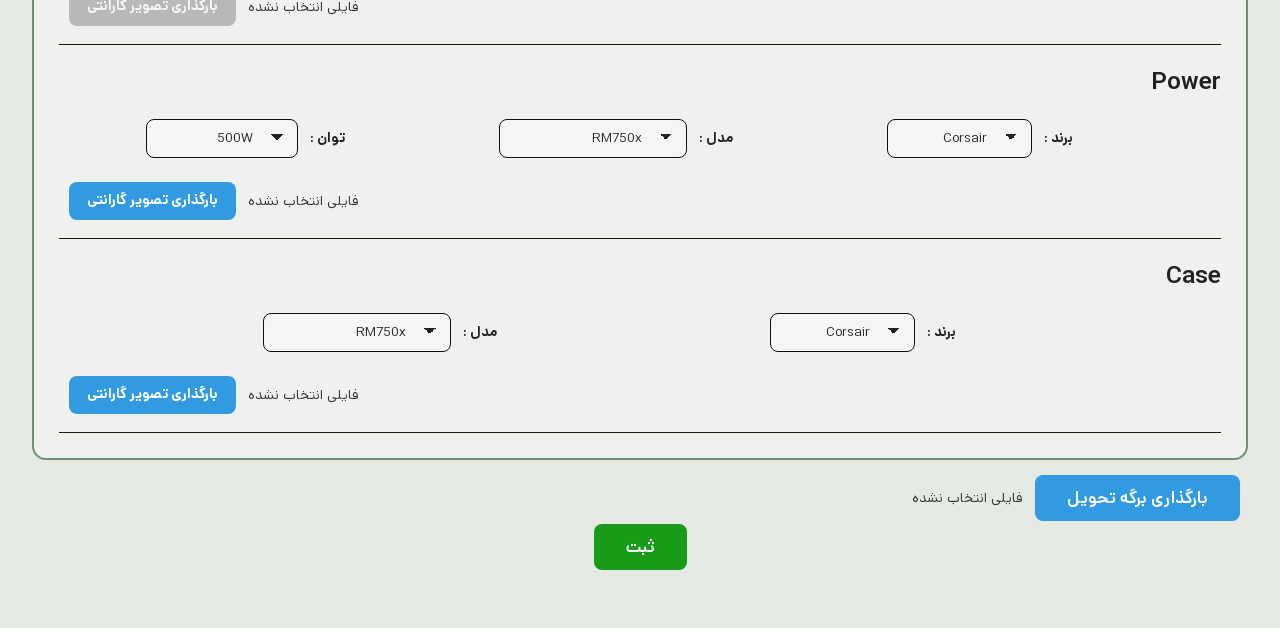
<file: pages/case/case.html>
<!DOCTYPE html>
<html lang="en">

<head>
    <meta charset="UTF-8">
    <meta name="viewport" content="width=device-width, initial-scale=1.0">
    <title>Case Info</title>
    <link rel="stylesheet" href="../../assets/css/case.css">
    <link rel="icon" href="../../assets/img/logo.png" type="image">
</head>

<body>
    <header>
        <h1>نرم افزار مدیریت درخواست و ثبت تجهیزات فناوری</h1>
        <div class="user-profile">
            <img src="../../assets/img/profile-avatar.avif" alt="user profile" class="avatar">
            <div class="user-info">
                <p class="username">
                    <span>تحویل گیرنده :</span>
                    <span id="profile-full-name">نام کاربر</span>
                </p>
                <p class="userrole" id="profile-department">معاونت / اداره</p>
            </div>
        </div>
        <div class="logged-in-user">
            <span>کاربر :</span>
            <span id="logged-in-username">کاربر نامشخص</span>
        </div>
        <img src="../../assets/img/logo.png" alt="لوگو شرکت">
    </header>
    <form id="case-info-form" action="case-status.html" method="post" enctype="multipart/form-data">
        <fieldset class="form-section">
            <legend>
                ثبت مشخصات تحویلی کیس
            </legend>
            <section class="it-numbers">
                <div class="shomare-amval">
                    <label for="asset-number"> شماره اموال :</label>
                    <input type="text" id="asset-number" name="assetNumber" placeholder="شماره اموال"
                        inputmode="numeric" maxlength="5" pattern="[0-9۰-۹٠-٩]{0,5}" autocomplete="off">
                </div>
                <div class="shomare-it">
                    <label for="it-number"> شماره IT :</label>
                    <input type="text" id="it-number" name="itNumber" placeholder="شماره IT" inputmode="numeric"
                        maxlength="4" pattern="[0-9۰-۹٠-٩]{1,4}" autocomplete="off" required>
                </div>
            </section>
        </fieldset>
        <fieldset class="form-section">
            <legend>ثبت مشخصات فنی کیس</legend>
            <section class="hardware">
                <section class="component">
                    <h2>CPU</h2>
                    <div class="cpu">
                        <div class="cpu brand">
                            <label for="cpu-brand">برند :</label>
                            <select name="cpu-brand" id="cpu-brand">
                                <option value="Select Brand" disabled>Select Brand</option>
                                <option value="0">AMD</option>
                                <option value="1" selected>INTEL</option>
                            </select>
                        </div>
                        <div class="cpu gen">
                            <label for="cpu-gen">نسل :</label>
                            <select name="cpu-gen" id="cpu-gen">
                                <option value="Select Gen" disabled>Select Gen</option>
                                <option value="0">Gen 7th</option>
                                <option value="1">Gen 8th</option>
                                <option value="2">Gen 9th</option>
                                <option value="3">Gen 10th</option>
                                <option value="4">Gen 11th</option>
                                <option value="5">Gen 12th</option>
                                <option value="6">Gen 13th</option>
                                <option value="7">Gen 14th</option>
                            </select>
                        </div>
                        <div class="cpu model">
                            <label for="cpu-model">مدل :</label>
                            <select name="cpu-model" id="cpu-model">
                                <option value="Select Model" disabled>Select Model</option>
                                <option value="84||Core i5-4670">Core i5-4670</option>
                                <option value="84||Core i5-4670K">Core i5-4670K</option>
                                <option value="84||Core i5-4690">Core i5-4690</option>
                                <option value="88||Core i5-4690K">Core i5-4690K</option>
                                <option value="65||Core i5-5675C">Core i5-5675C</option>
                            </select>
                        </div>
                        <div class="cpu speed">
                            <label for="cpu-speed">سرعت :</label>
                            <select name="cpu-speed" id="cpu-speed">
                                <option value="Select Speed" disabled>Select Speed</option>
                                <option value="1.0 Ghz">1.0 Ghz</option>
                                <option value="1.5 Ghz">1.5 Ghz</option>
                                <option value="2.0 Ghz">2.0 Ghz</option>
                                <option value="2.5 Ghz">2.5 Ghz</option>
                                <option value="3.0 Ghz">3.0 Ghz</option>
                                <option value="3.5 Ghz">3.5 Ghz</option>
                                <option value="4.0 Ghz">4.0 Ghz</option>
                            </select>
                        </div>
                    </div>
                    <div class="component-footer">
                        <div class="component-upload">
                            <label for="cpu-upload" class="component-upload-button">بارگذاری تصویر گارانتی</label>
                            <input type="file" id="cpu-upload" name="cpu-upload" class="component-file-input"
                                accept="image/*,.pdf">
                            <span class="component-file-name" data-file-name-for="cpu-upload" aria-live="polite">فایلی
                                انتخاب نشده</span>
                        </div>
                    </div>
                </section>
                <section class="component">
                    <h2>MotherBoard</h2>
                    <div class="motherboard">
                        <div class="motherboard brand">
                            <label for="motherboard-brand">برند :</label>
                            <select id="motherboard-brand" name="brand">
                                <option value="Select Brand" disabled>Select Brand</option>
                                <option value="0">ASUS</option>
                                <option value="1" selected>GIGABYTE</option>
                                <option value="2">Asrock</option>
                                <option value="3">MSI</option>
                                <option value="4">EVGA</option>
                                <option value="5">Biostar</option>
                                <option value="6">Intel</option>
                            </select>
                        </div>
                        <div class="motherboard model">
                            <label for="motherboard-model">مدل :</label>
                            <select id="motherboard-model" name="model">
                                <option value="Select MOdel" disabled>Select Model</option>
                                <option value="0">X-399 E-GAMING</option>
                                <option value="1" selected>PRIME H310-PLUS R2.0</option>
                                <option value="2">PRIME H310M-K</option>
                                <option value="3">B360M-DRAGON S</option>
                                <option value="4">TUF GAMING Z490-PLUS</option>
                                <option value="5">TUF GAMING B560M-E</option>
                                <option value="6">PRIME Z590-V</option>
                            </select>
                        </div>
                    </div>
                    <div class="component-footer">
                        <div class="component-upload">
                            <label for="motherboard-upload" class="component-upload-button">بارگذاری تصویر
                                گارانتی</label>
                            <input type="file" id="motherboard-upload" name="motherboard-upload"
                                class="component-file-input" accept="image/*,.pdf">
                            <span class="component-file-name" data-file-name-for="motherboard-upload"
                                aria-live="polite">فایلی
                                انتخاب نشده</span>
                        </div>
                    </div>
                </section>
                <section class="component">
                    <h2>GPU</h2>
                    <div class="gpu">
                        <div class="gpu option">
                            <div class="gpu-option">
                                <input type="radio" id="gpu-onboard" name="gpu-type" value="onboard" checked>
                                <label for="gpu-onboard">Onboard</label>
                            </div>
                            <div class="gpu-option">
                                <input type="radio" id="gpu-internal" name="gpu-type" value="internal">
                                <label for="gpu-internal">Internal</label>
                            </div>
                        </div>
                        <div class="gpu brand">
                            <label for="gpu-brand">برند :</label>
                            <select id="gpu-brand" name="brand">
                                <option value="Select Brand" disabled>Select Brand</option>
                                <option value="0">ASUS</option>
                                <option value="1" selected>EVGA</option>
                                <option value="2">GIGABYTE</option>
                                <option value="3">MSI</option>
                                <option value="4">ZOTAK</option>
                                <option value="5">ASROCK</option>
                                <option value="6">INTEL</option>
                                <option value="7">Saphire</option>
                            </select>
                        </div>
                        <div class="gpu model">
                            <label for="gpu-model">مدل :</label>
                            <select id="gpu-model" name="model">
                                <option value="Select Model" disabled>Select Model</option>
                                <option value="0">GTX-1080</option>
                                <option value="1" selected>GTX-1070</option>
                                <option value="2">GTX-1060</option>
                                <option value="3">GTX-1050</option>
                                <option value="4">GTX-1030</option>
                                <option value="5">GTX-1660</option>
                                <option value="6">RTX-2070</option>
                                <option value="7">RTX-2060</option>
                            </select>
                        </div>
                        <div class="gpu memory">
                            <label for="gpu-memory">حافظه :</label>
                            <select id="gpu-memory" name="memory">
                                <option value="Select Memory" disabled>Select Memory</option>
                                <option value="0">1GB</option>
                                <option value="1">2GB</option>
                                <option value="2">3GB</option>
                                <option value="3">4GB</option>
                                <option value="4">6GB</option>
                                <option value="5">8GB</option>
                                <option value="6">10GB</option>
                                <option value="7">12GB</option>
                            </select>
                        </div>
                    </div>
                    <div class="component-footer">
                        <div class="component-upload">
                            <label for="gpu-upload" class="component-upload-button">بارگذاری تصویر
                                گارانتی</label>
                            <input type="file" id="gpu-upload" name="gpu-upload" class="component-file-input"
                                accept="image/*,.pdf">
                            <span class="component-file-name" data-file-name-for="gpu-upload" aria-live="polite">فایلی
                                انتخاب نشده</span>
                        </div>
                    </div>
                </section>
                <section class="component">
                    <h2>RAM</h2>
                    <div class="ram">
                        <div class="ram slot-number">
                            <label for="slot-number">تعداد رم :</label>
                            <select name="slot-number" id="slot-number">
                                <option value="Select Number" disabled>Select Number</option>
                                <option value="1">1</option>
                                <option value="2">2</option>
                                <option value="3">3</option>
                                <option value="4">4</option>
                            </select>
                        </div>
                        <div class="ram-slots" id="ram-slots">
                            <div class="ram-row" data-ram-row>
                                <div class="ram brand">
                                    <label for="ram-brand-1">برند :</label>
                                    <select id="ram-brand-1" name="ram-brand[]">
                                        <option value="Select Brand" disabled>Select Brand</option>
                                        <option value="0">HyperX</option>
                                        <option value="1">Corsair</option>
                                        <option value="2">Kingston</option>
                                        <option value="3">Crucial</option>
                                        <option value="4">G.Skill</option>
                                        <option value="5">Samsung</option>
                                        <option value="6">Team Group</option>
                                        <option value="7">Patriot</option>
                                    </select>
                                </div>
                                <div class="ram model">
                                    <label for="ram-model-1">مدل :</label>
                                    <select id="ram-model-1" name="ram-model[]">
                                        <option value="Select Model" disabled>Select Model</option>
                                        <option value="0">FURY Beast</option>
                                        <option value="1">Vengeance</option>
                                        <option value="2">Vengeance LPX</option>
                                        <option value="3">Trident Z5 Neo RGB</option>
                                        <option value="4">Trident Z5 RGB</option>
                                        <option value="5">T-Force Xtreem ARGB</option>
                                        <option value="6">Viper Steel</option>
                                        <option value="8">Viper 4</option>
                                        <option value="9">Viper RGB</option>
                                        <option value="10">Aegis</option>
                                    </select>
                                </div>
                                <div class="ram module">
                                    <label for="ram-module-1">ماژول حافظه :</label>
                                    <select id="ram-module-1" name="ram-module[]">
                                        <option value="Select Module" disabled>Module</option>
                                        <option value="0">DDR4</option>
                                        <option value="1">DDR5</option>
                                    </select>
                                </div>
                                <div class="ram capacity">
                                    <label for="ram-capacity-1">مقدار حافظه :</label>
                                    <select name="ram-capacity[]" id="ram-capacity-1">
                                        <option value="Select Module" disabled>Capacity</option>
                                        <option value="">Capacity</option>
                                        <option value="1">1GB</option>
                                        <option value="2">2GB</option>
                                        <option value="4">4GB</option>
                                        <option value="6">6GB</option>
                                        <option value="8">8GB</option>
                                        <option value="16">16GB</option>
                                    </select>
                                </div>
                                <div class="ram speed">
                                    <label for="memory-speed-1">سرعت حافظه :</label>
                                    <input type="number" id="memory-speed-1" name="memory-speed[]" min="0" step="1"
                                        placeholder="MHz">
                                    <span class="speed-unit">MHz</span>
                                </div>
                            </div>
                        </div>
                    </div>
                    <div class="component-footer">
                        <div class="component-upload">
                            <label for="ram-upload" class="component-upload-button">بارگذاری تصویر گارانتی</label>
                            <input type="file" id="ram-upload" name="ram-upload" class="component-file-input"
                                accept="image/*,.pdf">
                            <span class="component-file-name" data-file-name-for="ram-upload" aria-live="polite">فایلی
                                انتخاب نشده</span>
                        </div>

                        <div class="component-total">
                            <span>ظرفیت کل RAM :</span>
                            <output id="total-ram-capacity" name="total-ram-capacity">0GB</output>
                        </div>
                    </div>
                </section>
                <section class="component">
                    <h2>Storage</h2>
                    <div class="storage">
                        <div class="hard number">
                            <label for="hard-number">تعداد هارد ها :</label>
                            <select name="hard-number" id="hard-number">
                                <option value="Select Number" disabled>Select Number</option>
                                <option value="1">1</option>
                                <option value="2">2</option>
                                <option value="3">3</option>
                            </select>
                        </div>
                        <div class="storage-number" id="storage-number">
                            <div class="hard-row" data-hard-row>
                                <div class="hard type">
                                    <label for="hard-type-1">نوع :</label>
                                    <select id="hard-type-1" name="hard-type[]">
                                        <option value="Select Type" disabled>Select Type</option>
                                        <option value="0">NVMe</option>
                                        <option value="1">M.2 SATA</option>
                                        <option value="2">SATA</option>
                                    </select>
                                </div>
                                <div class="hard brand">
                                    <label for="hard-brand-1">برند :</label>
                                    <select id="hard-brand-1" name="hard-brand[]">
                                        <option value="Select Brand" disabled>Select Brand</option>
                                        <option value="western-digital">Western Digital</option>
                                        <option value="seagate">Seagate</option>
                                        <option value="samsung">Samsung</option>
                                        <option value="kingston">Kingston</option>
                                        <option value="crucial">Crucial</option>
                                        <option value="adata">ADATA</option>
                                        <option value="lexar">Lexar</option>
                                        <option value="sandisk">SanDisk</option>
                                        <option value="toshiba">Toshiba</option>
                                        <option value="kioxia">Kioxia</option>
                                        <option value="team-group">Team Group</option>
                                        <option value="patriot">Patriot</option>
                                        <option value="corsair">Corsair</option>
                                        <option value="silicon-power">Silicon Power</option>
                                        <option value="hp">HP</option>
                                    </select>
                                </div>
                                <div class="hard model">
                                    <label for="hard-model-1">مدل :</label>
                                    <select id="hard-model-1" name="hard-model[]">
                                        <option value="Select Model" disabled>Select Model</option>
                                        <option value="wd-blue">WD Blue</option>
                                        <option value="wd-green">WD Green</option>
                                        <option value="wd-black-sn750">WD Black SN750</option>
                                        <option value="wd-black-sn770">WD Black SN770</option>
                                        <option value="wd-black-sn850x">WD Black SN850X</option>
                                        <option value="wd-red-plus">WD Red Plus</option>
                                        <option value="seagate-barracuda">Seagate BarraCuda</option>
                                        <option value="seagate-firecuda">Seagate FireCuda</option>
                                        <option value="seagate-ironwolf">Seagate IronWolf</option>
                                        <option value="samsung-860-evo">Samsung 860 EVO</option>
                                        <option value="samsung-870-evo">Samsung 870 EVO</option>
                                        <option value="samsung-970-evo-plus">Samsung 970 EVO Plus</option>
                                        <option value="samsung-980">Samsung 980</option>
                                        <option value="samsung-980-pro">Samsung 980 PRO</option>
                                        <option value="samsung-990-pro">Samsung 990 PRO</option>
                                        <option value="kingston-a400">Kingston A400</option>
                                        <option value="kingston-nv2">Kingston NV2</option>
                                        <option value="kingston-kc3000">Kingston KC3000</option>
                                        <option value="crucial-bx500">Crucial BX500</option>
                                        <option value="crucial-mx500">Crucial MX500</option>
                                        <option value="crucial-p3">Crucial P3</option>
                                        <option value="crucial-p5-plus">Crucial P5 Plus</option>
                                        <option value="adata-su650">ADATA SU650</option>
                                        <option value="adata-legend-800">ADATA Legend 800</option>
                                        <option value="xpg-sx8200-pro">XPG SX8200 Pro</option>
                                        <option value="lexar-nm620">Lexar NM620</option>
                                        <option value="lexar-nm710">Lexar NM710</option>
                                        <option value="lexar-nm790">Lexar NM790</option>
                                        <option value="sandisk-ssd-plus">SanDisk SSD Plus</option>
                                        <option value="sandisk-ultra-3d">SanDisk Ultra 3D</option>
                                        <option value="toshiba-p300">Toshiba P300</option>
                                        <option value="toshiba-x300">Toshiba X300</option>
                                        <option value="kioxia-exceria">Kioxia Exceria</option>
                                        <option value="teamgroup-gx2">Team Group GX2</option>
                                        <option value="teamgroup-mp33">Team Group MP33</option>
                                        <option value="teamgroup-mp44">Team Group MP44</option>
                                        <option value="patriot-burst-elite">Patriot Burst Elite</option>
                                        <option value="patriot-p300">Patriot P300</option>
                                        <option value="corsair-mp510">Corsair MP510</option>
                                        <option value="corsair-mp600">Corsair MP600</option>
                                        <option value="silicon-power-a55">Silicon Power A55</option>
                                        <option value="silicon-power-p34a60">Silicon Power P34A60</option>
                                        <option value="hp-s700">HP S700</option>
                                        <option value="hp-ex900">HP EX900</option>
                                    </select>
                                </div>
                                <div class="hard capacity">
                                    <label for="hard-capacity-1">ظرفیت :</label>
                                    <select name="hard-capacity[]" id="hard-capacity-1">
                                        <option value="Select Module" disabled>Capacity</option>
                                        <option value="">Capacity</option>
                                        <option value="125">125GB</option>
                                        <option value="256">256GB</option>
                                        <option value="512">512GB</option>
                                        <option value="1024">1TB</option>
                                        <option value="2048">2TB</option>
                                        <option value="3072">3TB</option>
                                        <option value="4096">4TB</option>
                                        <option value="5120">5TB</option>
                                    </select>
                                </div>

                            </div>
                        </div>
                    </div>
                    <div class="component-footer">
                        <div class="component-upload">
                            <label for="storage-upload" class="component-upload-button">بارگذاری تصویر گارانتی</label>
                            <input type="file" id="storage-upload" name="storage-upload" class="component-file-input"
                                accept="image/*,.pdf">
                            <span class="component-file-name" data-file-name-for="storage-upload"
                                aria-live="polite">فایلی انتخاب نشده</span>
                        </div>

                        <div class="component-total">
                            <span>ظرفیت کل Storage :</span>
                            <output id="total-storage-capacity" name="total-storage-capacity">0GB</output>
                        </div>
                    </div>
                </section>
                <section class="component">
                    <label class="dvd-writer-toggle" for="dvd-writer-enabled">
                        <input type="checkbox" id="dvd-writer-enabled">
                        <h2>Writer</h2>
                    </label>

                    <div class="dvd-writer dvd-writer-section">
                        <div class="writer-option">
                            <div class="cd-writer">
                                <input type="radio" id="cd-writer" name="writer-type" value="CD Writer" checked>
                                <label for="cd-writer">CD Writer</label>
                            </div>
                            <div class="dvd-writer">
                                <input type="radio" id="dvd-writer" name="writer-type" value="DVD Writer">
                                <label for="dvd-writer">DVD Writer</label>
                            </div>
                        </div>
                        <div class="dvd-writer-number" id="dvd-writer-numbers">
                            <div class="dvd-writer-row" data-dvd-writer-row>
                                <div class="dvd-writer brand">
                                    <label for="dvd-writer-brand-1">Brand</label>
                                    <select name="dvd-writer-brand[]" id="dvd-writer-brand-1">
                                        <option value="Select Brand" disabled>Select Brand</option>
                                        <option value="asus">ASUS</option>
                                        <option value="lg">LG</option>
                                        <option value="lite-on">Lite-On</option>
                                        <option value="pioneer">Pioneer</option>
                                        <option value="sony-optiarc">Sony Optiarc</option>
                                        <option value="samsung">Samsung</option>
                                        <option value="hp">HP</option>
                                        <option value="dell">Dell</option>
                                        <option value="lenovo">Lenovo</option>
                                        <option value="plextor">Plextor</option>
                                    </select>

                                </div>
                                <div class="dvd-writer model">
                                    <label for="dvd-writer-model-1">Model</label>
                                    <select name="dvd-writer-model[]" id="dvd-writer-model-1">
                                        <option value="Select Model" disabled>Select Model</option>
                                        <option value="asus-drw-24d5mt">ASUS DRW-24D5MT</option>
                                        <option value="asus-drw-24f1st">ASUS DRW-24F1ST</option>
                                        <option value="asus-drw-24b1st">ASUS DRW-24B1ST</option>
                                        <option value="lg-gh24nsc0">LG GH24NSC0</option>
                                        <option value="lg-gh24nscd">LG GH24NSD5</option>
                                        <option value="lg-gh24nsd1">LG GH24NSD1</option>
                                        <option value="lite-on-ihas124">Lite-On iHAS124</option>
                                        <option value="lite-on-ihas324">Lite-On iHAS324</option>
                                        <option value="pioneer-dvr-221bk">Pioneer DVR-221BK</option>
                                        <option value="pioneer-dvr-s21wbk">Pioneer DVR-S21WBK</option>
                                        <option value="sony-optiarc-ad-7280s">Sony Optiarc AD-7280S</option>
                                        <option value="sony-optiarc-ad-7260s">Sony Optiarc AD-7260S</option>
                                        <option value="samsung-sh-224db">Samsung SH-224DB</option>
                                        <option value="samsung-sh-224fb">Samsung SH-224FB</option>
                                        <option value="hp-dh16acsh">HP DH16ACSH</option>
                                        <option value="hp-gh60l">HP GH60L</option>
                                        <option value="dell-dw316">Dell DW316</option>
                                        <option value="dell-gta0n">Dell GTA0N</option>
                                        <option value="lenovo-gue0n">Lenovo GUE0N</option>
                                        <option value="plextor-px-891sa">Plextor PX-891SA</option>
                                    </select>

                                </div>
                            </div>
                        </div>
                    </div>
                    <div class="component-footer">
                        <div class="component-upload">
                            <label for="writer-upload" class="component-upload-button">بارگذاری تصویر گارانتی</label>
                            <input type="file" id="writer-upload" name="writer-upload" class="component-file-input"
                                accept="image/*,.pdf">
                            <span class="component-file-name" data-file-name-for="writer-upload"
                                aria-live="polite">فایلی انتخاب نشده</span>
                        </div>
                    </div>
                </section>
                <section class="component">
                    <h2>Power</h2>
                    <div class="power">
                        <div class="power brand">
                            <label for="power-brand">برند :</label>
                            <select name="power-brand" id="power-brand">
                                <option value="Select Brand" disabled>Select Brand</option>
                                <option value="0">Corsair</option>
                                <option value="1">EVGA</option>
                                <option value="2">Seasonic</option>
                                <option value="3">Cooler Master</option>
                                <option value="4">Thermaltake</option>
                                <option value="5">be quiet!</option>
                                <option value="6">NZXT</option>
                                <option value="7">Antec</option>
                            </select>
                        </div>
                        <div class="power model">
                            <label for="power-model">مدل :</label>
                            <select name="power-model" id="power-model">
                                <option value="Select Model" disabled>Select Model</option>
                                <option value="0">RM750x</option>
                                <option value="1">RM850x</option>
                                <option value="2">RM1000x</option>
                                <option value="3">SuperNOVA 750 G5</option>
                                <option value="4">SuperNOVA 850 G5</option>
                                <option value="5">SuperNOVA 1000 G5</option>
                                <option value="6">Focus GX-750</option>
                                <option value="7">Focus GX-850</option>
                            </select>
                        </div>
                        <div class="power wattage">
                            <label for="power-wattage">توان :</label>
                            <select name="power-wattage" id="power-wattage">
                                <option value="Select Wattage" disabled>Select Wattage</option>
                                <option value="0">500W</option>
                                <option value="1">600W</option>
                                <option value="2">650W</option>
                                <option value="3">700W</option>
                                <option value="4">750W</option>
                                <option value="5">800W</option>
                                <option value="6">850W</option>
                                <option value="7">1000W</option>
                            </select>
                        </div>
                    </div>
                    <div class="component-footer">
                        <div class="component-upload">
                            <label for="power-upload" class="component-upload-button">بارگذاری تصویر گارانتی</label>
                            <input type="file" id="power-upload" name="power-upload" class="component-file-input"
                                accept="image/*,.pdf">
                            <span class="component-file-name" data-file-name-for="power-upload" aria-live="polite">فایلی
                                انتخاب نشده</span>
                        </div>
                    </div>
                </section>
                <section class="component">
                    <h2>Case</h2>
                    <div class="case">
                        <div class="case brand">
                            <label for="case-brand">برند :</label>
                            <select name="case-brand" id="case-brand">
                                <option value="Select Brand" disabled>Select Brand</option>
                                <option value="0">Corsair</option>
                                <option value="1">EVGA</option>
                                <option value="2">Seasonic</option>
                                <option value="3">Cooler Master</option>
                                <option value="4">Thermaltake</option>
                                <option value="5">be quiet!</option>
                                <option value="6">NZXT</option>
                                <option value="7">Antec</option>
                            </select>
                        </div>
                        <div class="case model">
                            <label for="case-model">مدل :</label>
                            <select name="case-model" id="case-model">
                                <option value="Select Model" disabled>Select Model</option>
                                <option value="0">RM750x</option>
                                <option value="1">RM850x</option>
                                <option value="2">RM1000x</option>
                                <option value="3">SuperNOVA 750 G5</option>
                                <option value="4">SuperNOVA 850 G5</option>
                                <option value="5">SuperNOVA 1000 G5</option>
                                <option value="6">Focus GX-750</option>
                                <option value="7">Focus GX-850</option>
                            </select>
                        </div>
                    </div>
                    <div class="component-footer">
                        <div class="component-upload">
                            <label for="case-upload" class="component-upload-button">بارگذاری تصویر گارانتی</label>
                            <input type="file" id="case-upload" name="case-upload" class="component-file-input"
                                accept="image/*,.pdf">
                            <span class="component-file-name" data-file-name-for="case-upload" aria-live="polite">فایلی
                                انتخاب نشده</span>
                        </div>
                    </div>
                </section>
            </section>




        </fieldset>
        <div class="form-actions">
            <button type="submit" class="submit-button">ثبت</button>
            <div class="delivery-upload">
                <label for="delivery-sheet" class="upload-button">بارگذاری برگه تحویل</label>
                <input type="file" id="delivery-sheet" name="delivery-sheet" class="file-input" accept="image/*,.pdf">
                <span id="delivery-file-name" class="file-name" aria-live="polite">فایلی انتخاب نشده</span>
            </div>
        </div>
    </form>
    <script src="../../assets/js/user-profile.js"></script>
    <script src="../../assets/js/case.js"></script>


</body>

</html>
</file>
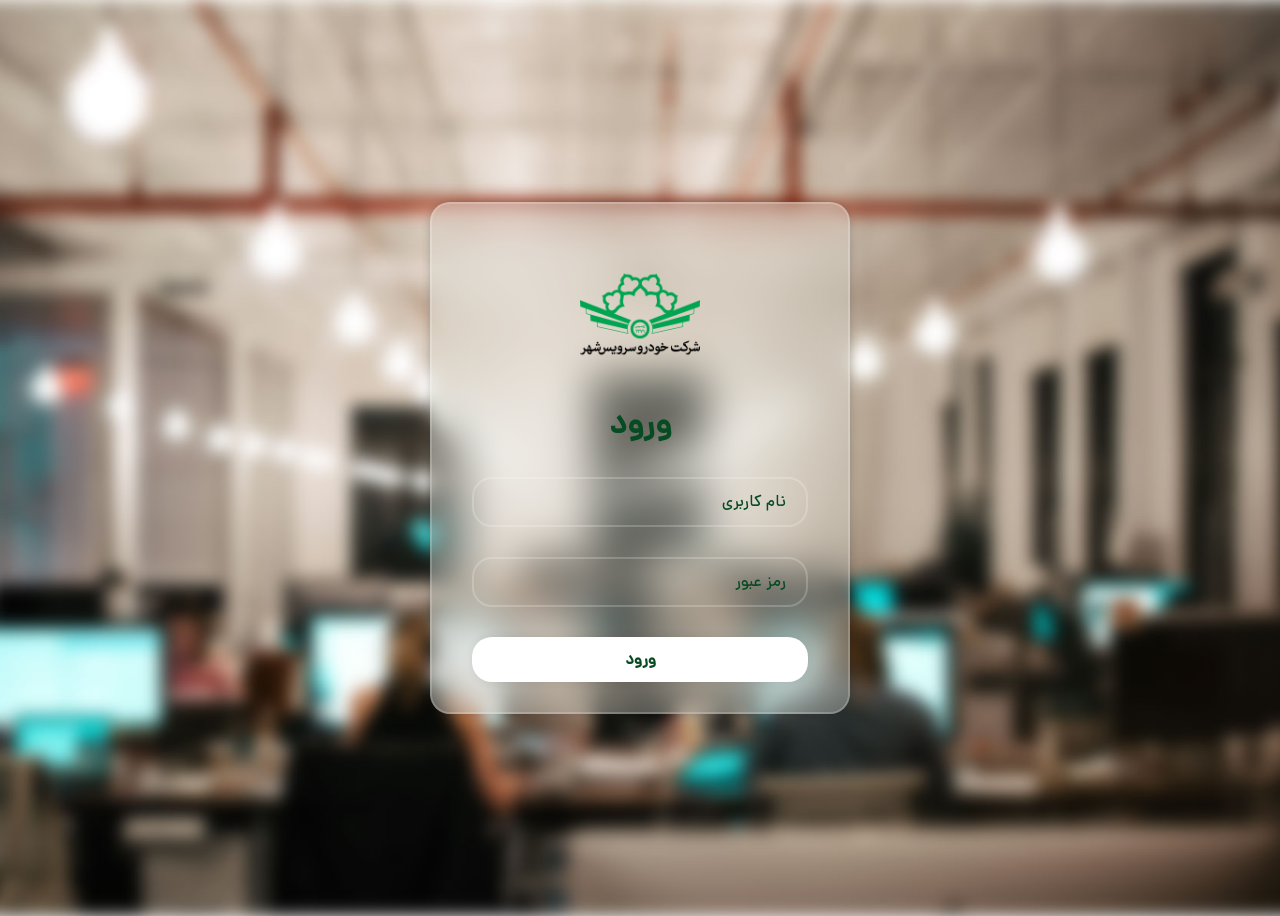
<file: pages/normal-login/normal-login.html>
<!doctype html>
<html dir="rtl" lang="fa">

<head>
  <meta charset="UTF-8" />
  <meta name="viewport" content="width=device-width, initial-scale=1.0" />
  <title>ورود پرسنل معاونت برنامه ریزی و فناوری</title>
  <link rel="stylesheet" href="../../assets/css/login.css" />
</head>

<body>
  <div class="wrapper">
    <img class="logo" src="../../assets/img/logo 1024.png" alt="Logo" />
    <h2>ورود</h2>
    <p id="login-message" role="alert" hidden></p>
    <form action="../../process/login-handler.php" method="post" id="loginForm">
      <!-- یوزر نیم -->
      <div class="input-box">
        <input type="text" name="username" placeholder="نام کاربری" value="" required />
      </div>
      <!-- پسورد -->
      <div class="input-box">
        <input type="password" name="password" placeholder="رمز عبور" required />
      </div>
      <!-- دکمه ورود -->
      <button type="submit" name="verify" class="btn">ورود</button>
    </form>
  </div>
  <script>
    const loginError = new URLSearchParams(window.location.search).get("error");
    const loginMessage = document.getElementById("login-message");

    const userCreated = new URLSearchParams(window.location.search).get("created");

    if ((loginError || userCreated) && loginMessage) {
      loginMessage.textContent = userCreated
        ? "کاربر ایجاد شد. اکنون وارد شوید."
        : loginError === "required"
          ? "نام کاربری و رمز عبور را وارد کنید."
          : "نام کاربری یا رمز عبور صحیح نیست.";
      loginMessage.hidden = false;
    }
  </script>
</body>

</html>
</file>
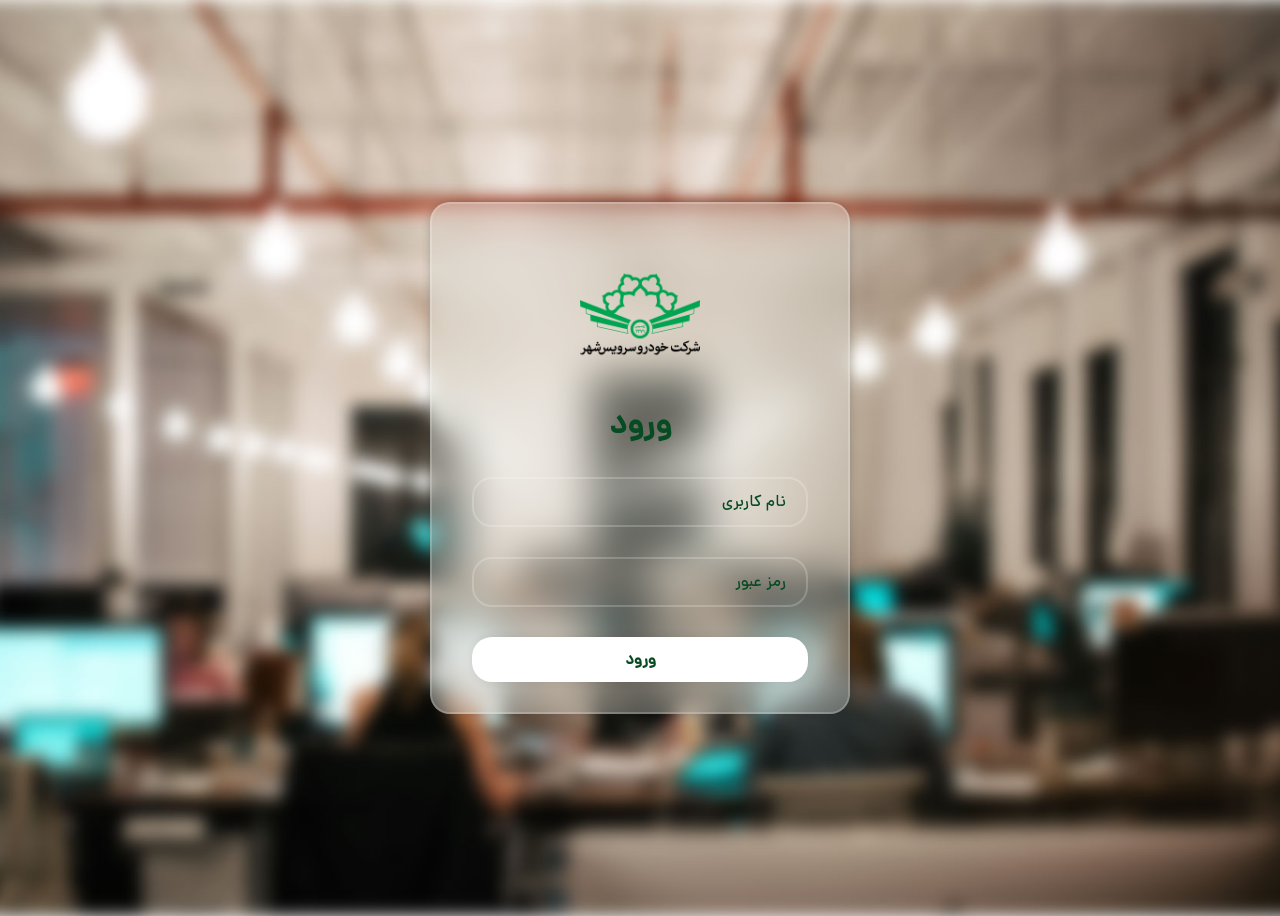
<file: pages/normal-login/otp-login.html>
<!doctype html>
<html dir="rtl" lang="fa">

<head>
  <meta charset="UTF-8" />
  <meta name="viewport" content="width=device-width, initial-scale=1.0" />
  <title>ورود پرسنل معاونت برنامه ریزی و فناوری</title>
  <link rel="stylesheet" href="../../assets/css/otp_login.css" />
</head>

<body>
  <div class="wrapper">
    <img class="logo" src="../../assets/img/logo 1024.png" alt="Logo" />
    <h2>ورود</h2>
    <form method="post" id="loginForm">
      <!-- شماره موبایل -->
      <div class="input-box">
        <input type="text" name="username" placeholder="نام کاربری" value="" required />
      </div>
      <!-- کد OTP و دکمه درخواست کد -->
      <div class="input-box">
        <input type="password" name="password" placeholder="رمز عبور" required />
      </div>
      <!-- دکمه ورود -->
      <button type="submit" name="verify" class="btn">ورود</button>
    </form>
  </div>
</body>

</html>
</file>
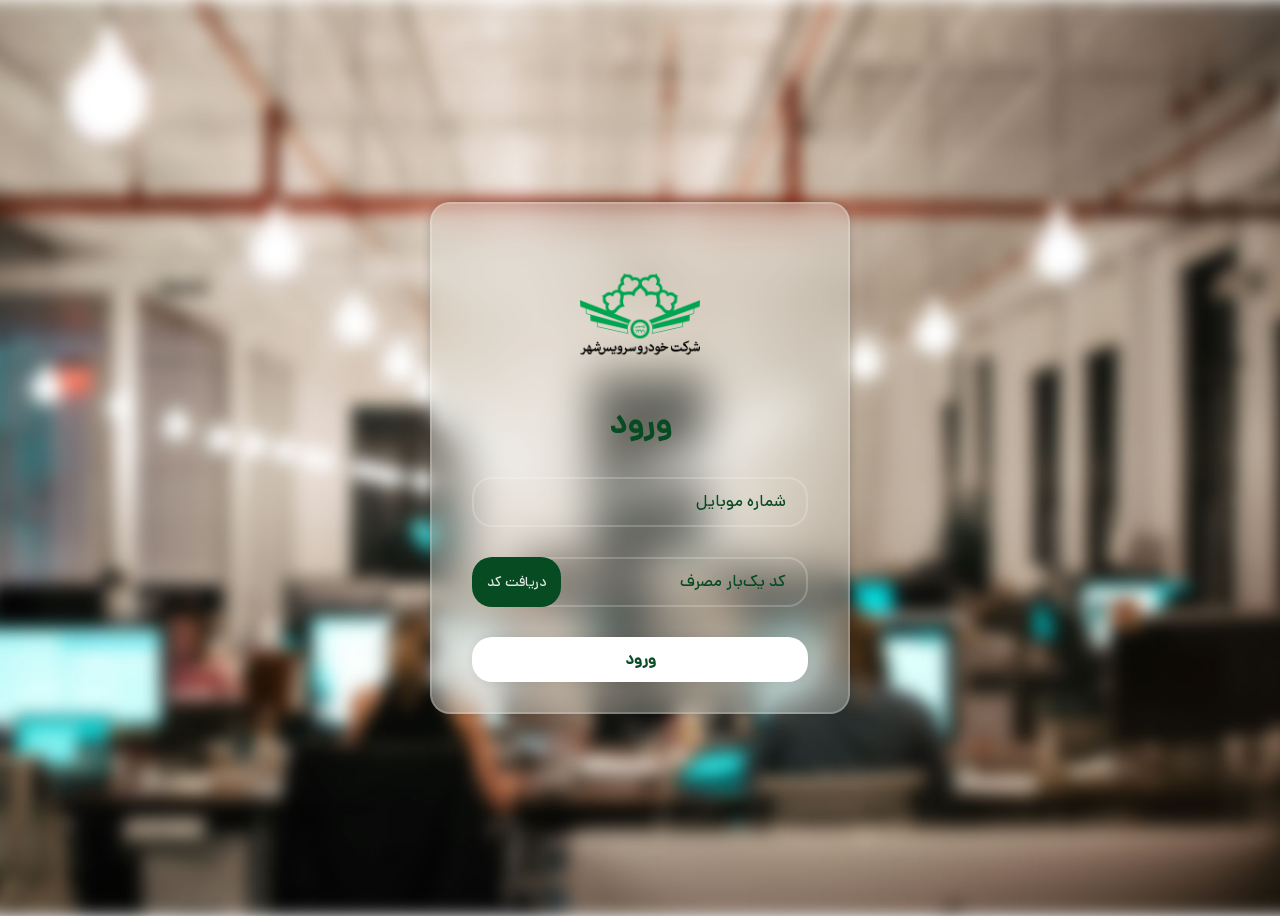
<file: pages/otp-login/otp-login.html>
<!doctype html>
<html dir="rtl" lang="fa">
  <head>
    <meta charset="UTF-8" />
    <meta name="viewport" content="width=device-width, initial-scale=1.0" />
    <title>ورود  پرسنل معاونت برنامه ریزی و فناوری</title>
    <link rel="stylesheet" href="../../assets/css/login.css" />
  </head>
  <body>
    <div class="wrapper">
      <img class="logo" src="../../assets/img/logo 1024.png" alt="Logo" />
      <h2>ورود</h2>
      <form method="post" id="loginForm">
        <!-- شماره موبایل -->
        <div class="input-box">
          <input
            type="text"
            name="phone"
            placeholder="شماره موبایل"
            value=""
            required
          />
        </div>
        <!-- کد OTP و دکمه درخواست کد -->
        <div class="input-box">
          <input
            type="text"
            name="otp"
            pattern="^[0-9]{6}$"
            placeholder="کد یک‌بار مصرف"
            oninput="this.value = this.value.replace(/[^0-9]/g, '').slice(0, 6)"
          />
          <button type="button" class="btn-inside" id="codeBtn">دریافت کد</button>
        </div>
        <!-- دکمه ورود -->
        <button type="submit" name="verify" class="btn">ورود</button>
      </form>
    </div>
  </body>
</html>
</file>
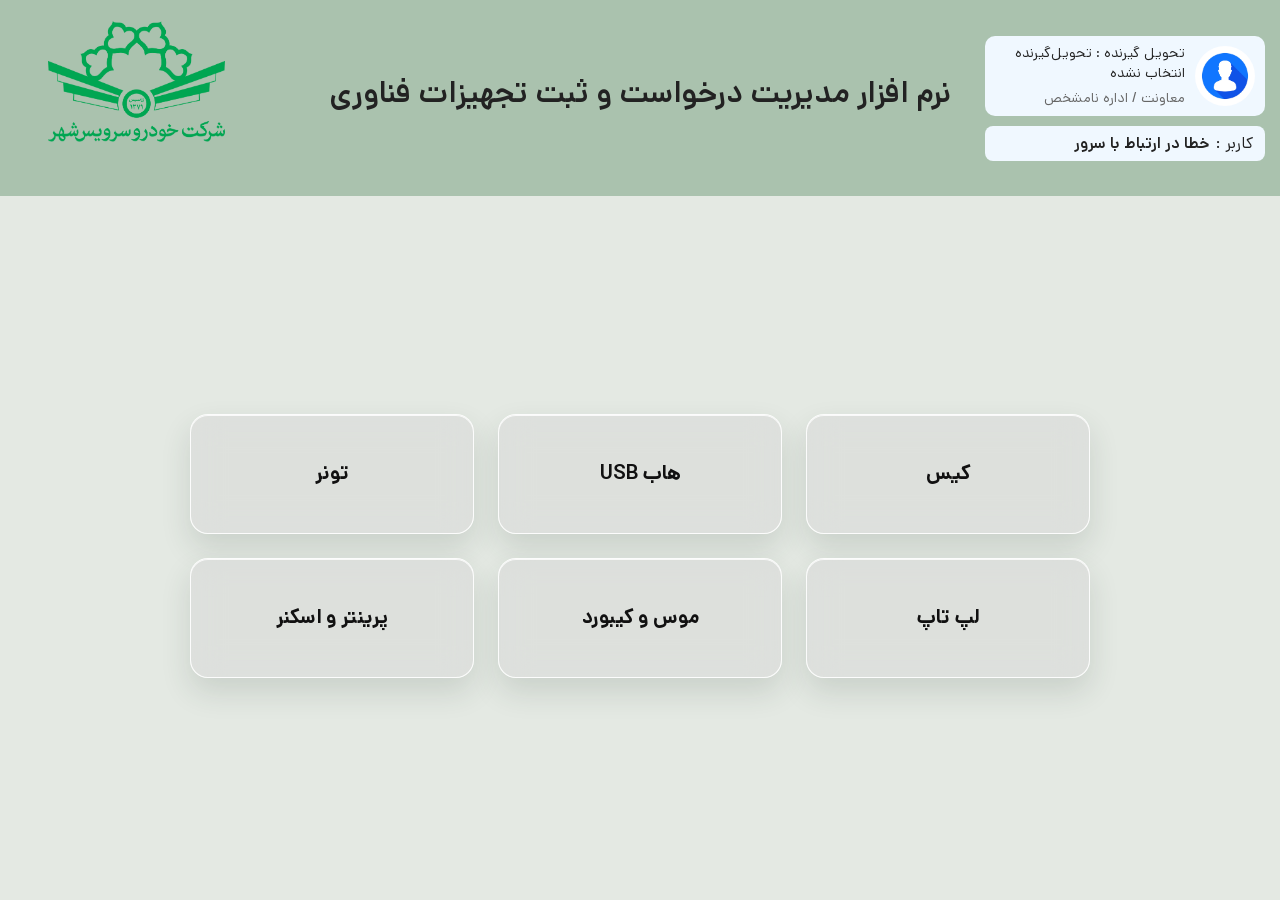
<file: pages/select-assets/assets.html>
<!DOCTYPE html>
<html lang="en">

<head>
    <meta charset="UTF-8">
    <meta name="viewport" content="width=device-width, initial-scale=1.0">
    <title>Assets</title>
    <link rel="stylesheet" href="../../assets/css/assets.css">
</head>

<body>
    <header>
        <h1>نرم افزار مدیریت درخواست و ثبت تجهیزات فناوری</h1>
        <div class="user-profile">
            <img src="../../assets/img/profile-avatar.avif" alt="user profile" class="avatar">
            <div class="user-info">
                <p class="username">
                    <span>تحویل گیرنده :</span>
                    <span id="profile-full-name">نام کاربر</span>
                </p>
                <p class="userrole" id="profile-department">معاونت / اداره</p>
            </div>
        </div>
        <div class="logged-in-user">
            <span>کاربر :</span>
            <span id="logged-in-username">کاربر نامشخص</span>
        </div>
        <img src="../../assets/img/logo.png" alt="لوگو شرکت">
    </header>

    <main class="assets-main">
        <section class="asset-actions" aria-label="انتخاب نوع تجهیزات">
            <button type="button" class="asset-button" data-target-page="../case/case.html">کیس</button>
            <button type="button" class="asset-button">هاب USB</button>
            <button type="button" class="asset-button">تونر</button>
            <button type="button" class="asset-button">لپ تاپ</button>
            <button type="button" class="asset-button">موس و کیبورد</button>
            <button type="button" class="asset-button">پرینتر و اسکنر</button>
        </section>
    </main>
    <script src="../../assets/js/user-profile.js"></script>
    <script src="../../assets/js/assets.js"></script>
</body>

</html>
</file>
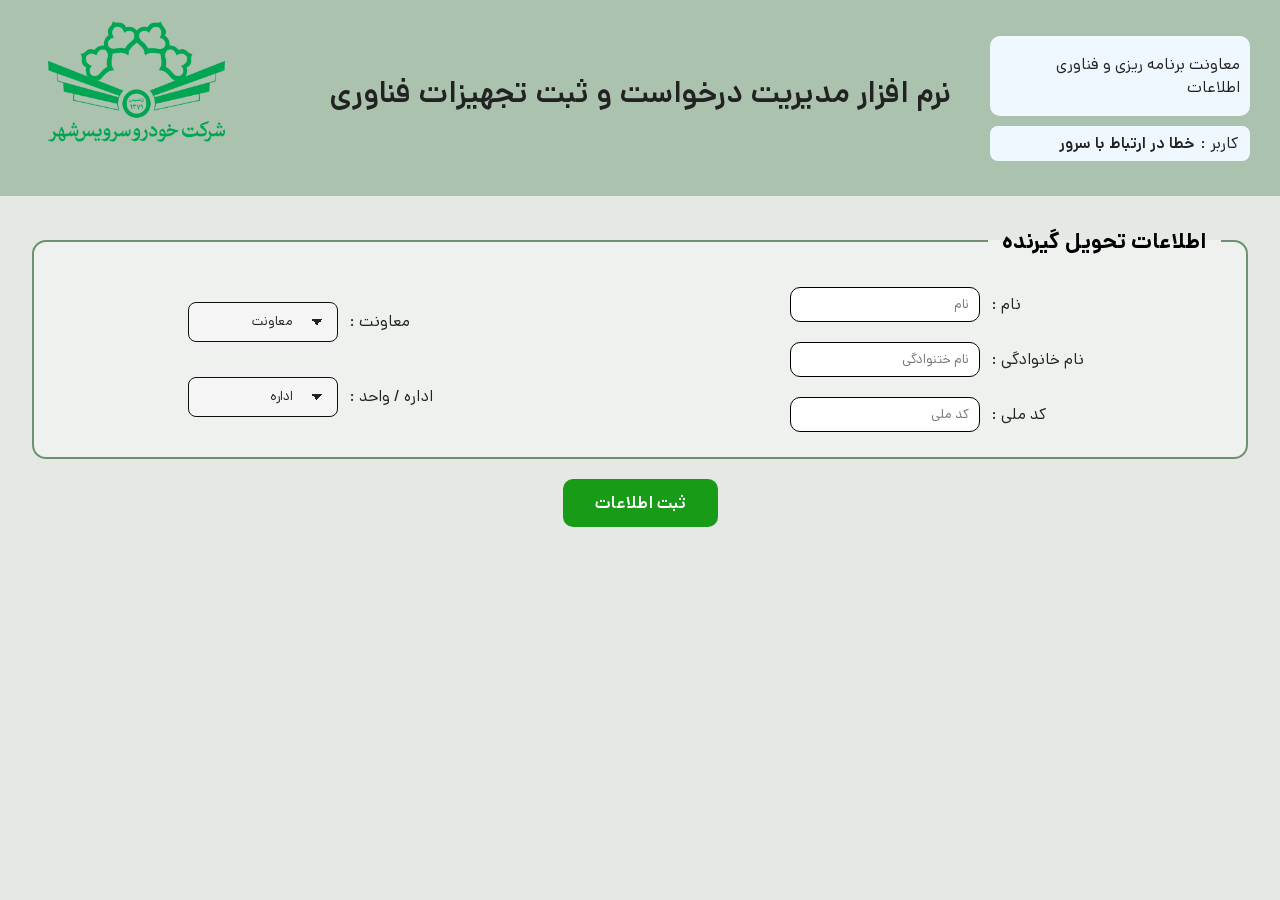
<file: pages/select-user/select-user.html>
<!DOCTYPE html>
<html lang="en">

<head>
    <meta charset="UTF-8">
    <meta name="viewport" content="width=device-width, initial-scale=1.0">
    <title>User Info</title>
    <link rel="stylesheet" href="../../assets/css/select-user.css">
</head>

<body>
    <header>
        <h1>نرم افزار مدیریت درخواست و ثبت تجهیزات فناوری</h1>
        <div class="user-profile">
            <p>معاونت برنامه ریزی و فناوری اطلاعات</p>
        </div>
        <div class="logged-in-user">
            <span>کاربر :</span>
            <span id="logged-in-username">کاربر نامشخص</span>
        </div>
        <img src="../../assets/img/logo.png" alt="لوگو شرکت">
    </header>
    <form id="user-info-form" action="../select-assets/assets.html">
        <fieldset class="form-section">
            <legend>
                اطلاعات تحویل گیرنده
            </legend>
            <section class="userinfo">
                <div class="form-name">
                    <div>
                        <label for="name">نام :</label>
                        <input type="text" id="name" name="name" placeholder="نام" autocomplete="given-name"
                            pattern="[^0-9۰-۹٠-٩]*" required>
                    </div>
                    <div>
                        <label for="family-name">نام خانوادگی :</label>
                        <input type="text" id="family-name" name="familyName" placeholder="نام ختنوادگی"
                            autocomplete="family-name" pattern="[^0-9۰-۹٠-٩]*" required>
                    </div>
                    <div>
                        <label for="national-code">کد ملی :</label>
                        <input type="text" id="national-code" name="nationalCode" placeholder="کد ملی"
                            inputmode="numeric" maxlength="10" pattern="[0-9۰-۹٠-٩]{10}" required>
                    </div>
                </div>


                <div class="container">
                    <div>
                        <label for="moavenat">معاونت :</label>
                        <select name="moavenat" id="moavenat">
                            <option value="" disabled selected>معاونت</option>
                            <option value="1">معاونت 1</option>
                            <option value="2">معاونت 2</option>
                            <option value="3">معاونت 3</option>
                            <option value="4">معاونت 4</option>

                        </select>
                    </div>
                    <div>
                        <label for="edare">اداره / واحد :</label>
                        <select name="edare" id="edare">
                            <option value="" disabled selected>اداره</option>
                            <option value="1">اداره 1</option>
                            <option value="2">اداره 2</option>
                            <option value="3">اداره 3</option>
                            <option value="4">اداره 4</option>
                        </select>
                    </div>
                </div>
            </section>
        </fieldset>
        <button type="submit" class="submit">ثبت اطلاعات</button>
    </form>


    <script src="../../assets/js/user-profile.js"></script>
    <script src="../../assets/js/index.js"></script>
</body>

</html>
</file>
<file: assets/css/login-option.css>
@font-face {
    font-family: "dana";
    src: url("../fonts/Dana/woff2/Dana-Medium.woff2 ") format("woff2");
}

* {
    font-family: "dana", sans-serif;
    box-sizing: border-box;
}

body {
    display: flex;
    flex-direction: column;
    justify-content: center;
    align-items: center;
    min-height: 100dvh;
    padding: 20px 0 90px;
    background: url("../img/1.jpg");
    background-size: cover;
    background-position: center;
    direction: rtl;
    overflow: hidden;
    -ms-overflow-style: none;
}

body::-webkit-scrollbar {
    display: none;
}

.wrapper {
    width: 800px;
    height: 80vh;
    max-width: 90vw;
    background: rgba(227, 234, 228, 0.3);
    border: 2px solid rgba(255, 255, 255, 0.2);
    -webkit-backdrop-filter: blur(20px);
    backdrop-filter: blur(20px);
    box-shadow: 0 0 10px rgba(0, 0, 0, 0.2);
    color: #064b22;
    border-radius: 20px;
    padding: 30px 40px;
}

.wrapper h2 {
    margin-top: 80px;
    font-size: 32px;
    text-align: center;
}

.wrapper form {
    display: flex;
    flex-direction: column;
    align-items: center;
    margin-top: 90px;
}

.wrapper .input-box {
    position: relative;
    width: 100%;
    min-height: 50px;
    margin: 20px 0;
    display: flex;
    justify-content: center;
    align-items: center;
}

.input-box input {
    width: 100%;
    height: 100%;
    align-self: center;
    background: transparent;
    border: none;
    outline: none;
    border: 2px solid rgba(255, 255, 255, 0.2);
    border-radius: 20px;
    font-size: 16px;
    color: #064b22;
    padding: 20px 20px 20px 45px;
    text-align: right;
}

.input-box input::placeholder {
    color: #064b22;
    text-align: right;
}

.btn-inside {
    position: absolute;
    left: 0px;
    top: 50%;
    text-align: center;
    align-items: center;
    transform: translateY(-50%);
    background: #064b22;
    color: #e3eae4;
    padding: 15px 15px;
    border-radius: 20px;
    border: none;
    font-size: 14px;
    cursor: pointer;
    white-space: nowrap;
}

.btn-normal-login,
.btn-otp-login {
    display: inline-flex;

    width: 60%;
    height: 45px;
    border-radius: 20px;
    align-items: center;

    align-self: center;
    justify-content: center;
    border: none;
    outline: none;
    background: #fff;
    box-shadow: 0 0 10px rgba(0, 0, 0, 0.1);
    cursor: pointer;
    font-size: 16px;
    color: #064b22;
    font-weight: 600;
    transition: all 0.3s ease;
}

.login-buttons {
    display: flex;
    justify-content: center;
    align-items: center;
    gap: 15px;
    width: 100%;
}

.btn-normal-login:hover,
.btn-otp-login:hover {
    background: #064b22;
    color: #e3eae4;
    transform: translateY(-2px);
}

.btn {
    position: fixed;
    bottom: 20px;
    left: 20px;
    width: auto;
    min-width: 160px;
    height: 45px;
    border-radius: 20px;
    border: none;
    outline: none;
    background: #fff;
    box-shadow: 0 0 10px rgba(0, 0, 0, 0.1);
    cursor: pointer;
    font-size: 16px;
    color: #000000;
    font-weight: 600;
    transition: all 0.3s ease;
}

.btn:hover {
    background: #000000;
    color: #e3eae4;
    transform: translateY(-2px);
}

.logo {
    display: block;
    margin: 20px auto;
    width: 120px;
}

@media (max-width: 480px) {
    .wrapper {
        width: 95vw;
        height: 90vh;
        max-width: 95vw;
        padding: 20px 25px;
    }

    .wrapper h1,
    .wrapper h2 {
        font-size: 28px;
    }

    .input-box input {
        font-size: 14px;
        padding: 15px 15px 15px 40px;
    }
}
</file>
<file: assets/css/assets.css>
@import url(../fonts/Dana/css/fontiran.css);

* {
    box-sizing: border-box;
}

body {
    margin: 0;
    direction: rtl;
    font-family: dana, Arial, sans-serif;
    background-color: #e4e9e3;
    color: #222;
}

button,
input,
select,
textarea {
    font-family: inherit;
}

header {
    position: relative;
    min-width: 1200px;
    width: 100%;
    height: 200px;
    background-color: #AAC2AE;
    margin-top: -25px;
    /* padding-top: auto; */
}

header h1 {
    font-size: 31px;
    font-weight: 600;
    justify-self: center;
    justify-content: center;
    text-align: center;
    padding-top: 75px;

}

header img {
    position: absolute;
    top: 22px;
    left: 48px;
    width: 177px;
    height: 129px;
}

.user-profile {
    position: absolute;
    top: 40px;
    right: 15px;
    display: flex;
    align-items: center;
    gap: 10px;
    padding: 0px 10px 0px 0px;
    background-color: aliceblue;
    width: 280px;
    height: 80px;
    border-radius: 10px;
}

.user-info {
    display: flex;
    flex-direction: column;
}

.username {
    font-size: 14px;
    margin: 0;
    color: #222;
}

.userrole {
    font-size: 14px;
    margin: 5px 0 0;
    color: #666;
}

.avatar {
    position: static;
    width: 60px;
    height: 60px;
    border-radius: 50%;
    object-fit: cover;
}

.logged-in-user {
    position: absolute;
    top: 130px;
    right: 15px;
    display: flex;
    align-items: center;
    gap: 6px;
    width: 280px;
    min-height: 32px;
    padding: 6px 12px;
    color: #222;
    background-color: aliceblue;
    border-radius: 8px;
    font-size: 16px;
}

.logged-in-user span:last-child {
    font-weight: 600;
}


main {
    max-width: 1000px;
    margin: 40px auto;
    padding: 0 20px;
}

.assets-main {
    display: grid;
    place-items: center;
    min-height: calc(100vh - 200px);
    margin: 0 auto;
    padding: 48px 24px;
}

.asset-actions {
    display: grid;
    grid-template-columns: repeat(3, minmax(0, 1fr));
    gap: 24px;
    width: min(900px, 100%);
}

.asset-button {
    min-height: 120px;
    padding: 24px 18px;
    color: #111;
    background-color: rgba(217, 217, 217, 0.58);
    border: 1px solid rgba(255, 255, 255, 0.9);
    border-radius: 18px;
    box-shadow:
        inset 0 1px 0 rgba(255, 255, 255, 0.8),
        0 14px 30px rgba(45, 65, 50, 0.14);
    -webkit-backdrop-filter: blur(16px) saturate(135%);
    backdrop-filter: blur(16px) saturate(135%);
    font-size: 20px;
    font-weight: 700;
    text-align: center;
    justify-content: center;
    cursor: pointer;
    transition: all 0.3s ease;
}

.asset-button:hover {
    transform: translateY(-4px) scale(1.05);
    background-color: rgba(255, 255, 255, 0.62);
    border: 1px solid rgba(0, 0, 0, 0.95);
    box-shadow:
        inset 0 1px 0 rgba(255, 255, 255, 0.9),
        0 18px 36px rgba(45, 65, 50, 0.2);
}

.asset-button:focus-visible {
    outline: 3px solid rgba(55, 105, 66, 0.45);
    outline-offset: 4px;
}

.asset-button:active {
    transform: translateY(-1px) scale(0.95);
}

@media (max-width: 760px) {
    .asset-actions {
        grid-template-columns: repeat(2, minmax(0, 1fr));
    }
}

@media (max-width: 520px) {
    .asset-actions {
        grid-template-columns: 1fr;
    }
}

/* Mobile responsive overrides */
@media (max-width: 900px) {
    header {
        min-width: 0;
        height: auto;
        min-height: 220px;
        margin-top: 0;
        padding: 24px 16px;
    }

    header h1 {
        padding-top: 135px;
        font-size: 24px;
        line-height: 1.7;
    }

    header img {
        top: 20px;
        left: 24px;
        width: 130px;
        height: auto;
    }

    .user-profile {
        top: 24px;
        right: 24px;
        width: 230px;
        height: 72px;
    }

    .logged-in-user {
        top: 101px;
        right: 24px;
        width: 230px;
    }
}

@media (max-width: 640px) {
    body {
        overflow-x: hidden;
    }

    header {
        display: flex;
        flex-direction: column;
        align-items: center;
        gap: 14px;
        min-height: 0;
        padding: 20px 14px;
    }

    header h1 {
        order: 3;
        padding-top: 0;
        font-size: 21px;
        line-height: 1.7;
        text-align: center;
    }

    header img {
        position: static;
        order: 1;
        width: 112px;
        height: auto;
    }

    .user-profile {
        position: static;
        order: 2;
        width: 100%;
        max-width: 280px;
        height: auto;
        min-height: 72px;
        padding: 10px;
    }

    .logged-in-user {
        position: static;
        order: 4;
        width: 100%;
        max-width: 280px;
        justify-content: flex-start;
    }

    .assets-main {
        min-height: 0;
        padding: 28px 14px;
    }

    .asset-actions {
        grid-template-columns: 1fr;
        gap: 16px;
    }

    .asset-button {
        min-height: 86px;
        padding: 18px 14px;
        border-radius: 14px;
        font-size: 17px;
    }
}

@media (max-width: 420px) {
    header h1 {
        font-size: 18px;
    }

    .user-profile,
    .logged-in-user {
        max-width: 100%;
    }
}
</file>
<file: assets/css/case.css>
@import url(../fonts/Dana/css/fontiran.css);

/* =========================
   Base
========================= */

* {
    box-sizing: border-box;
}

body {
    margin: 0;
    direction: rtl;
    font-family: dana, Arial, sans-serif;
    background-color: #e4e9e3;
    color: #222;
}

button,
input,
select,
textarea {
    font-family: inherit;
}

/* =========================
   Header
========================= */

header {
    position: relative;
    min-width: 1200px;
    width: 100%;
    height: 200px;
    background-color: #AAC2AE;
    margin-top: -25px;
}

header h1 {
    font-size: 31px;
    font-weight: 600;
    justify-self: center;
    justify-content: center;
    text-align: center;
    padding-top: 75px;
}

header img {
    position: absolute;
    top: 22px;
    left: 48px;
    width: 177px;
    height: 129px;
}

.user-profile {
    position: absolute;
    top: 40px;
    right: 15px;
    display: flex;
    align-items: center;
    gap: 10px;
    width: 280px;
    height: 80px;
    padding: 0 10px 0 0;
    background-color: aliceblue;
    border-radius: 10px;
}

.avatar {
    position: static;
    width: 60px;
    height: 60px;
    border-radius: 50%;
    object-fit: cover;
}

.user-info {
    display: flex;
    flex-direction: column;
}

.username {
    margin: 0;
    color: #222;
    font-size: 14px;

}

.userrole {
    margin: 5px 0 0;
    color: #666;
    font-size: 14px;
}

.logged-in-user {
    position: absolute;
    top: 130px;
    right: 15px;
    display: flex;
    align-items: center;
    gap: 6px;
    width: 280px;
    min-height: 32px;
    padding: 6px 12px;
    color: #222;
    background-color: aliceblue;
    border-radius: 8px;
    font-size: 16px;
}

.logged-in-user span:last-child {
    font-weight: 600;
}

/* =========================
   Form
========================= */

form {
    padding: 30px;
}

form h2 {
    width: 150px;
    margin-top: 0;
    margin-bottom: 20px;
    color: #222;
    font-size: 24px;
}

.form-section {
    margin-bottom: 10px;
    padding: 30px 25px 25px;
    background-color: rgba(255, 255, 255, 0.35);
    border: 2px solid #6f8f73;
    border-radius: 14px;
}

.form-section>legend {
    padding: 0 14px;
    color: black;
    font-size: 22px;
    font-weight: bold;
}

/* =========================
   First Fieldset - IT Numbers
========================= */

section.it-numbers {
    display: flex;
    flex-wrap: wrap;
    flex-direction: row;
    gap: 10px;
    justify-content: space-evenly;
}

form div {
    display: flex;
    align-items: center;
    gap: 12px;
    justify-content: space-evenly;
}

label {
    width: 90px;
    text-align: left;
}

/* =========================
   Inputs
========================= */

input {
    display: flex;
    flex: content;
    flex-direction: row;
    height: 35px;
    padding: 0 10px;
    border: 1px solid black;
    border-radius: 10px;
}

input[type="number"] {
    -moz-appearance: textfield;
    appearance: textfield;
}

input[type="number"]::-webkit-inner-spin-button,
input[type="number"]::-webkit-outer-spin-button {
    margin: 0;
    -webkit-appearance: none;
}

/* =========================
   Selects
========================= */

select {
    width: 100%;
    min-height: 35px;
    padding: 9px 44px 9px 16px;
    color: #222;
    background-color: #f5f5f5;
    border: 1px solid #0e0f0e;
    border-radius: 8px;
    outline: none;
    cursor: pointer;
    appearance: none;
    background-image:
        linear-gradient(45deg, transparent 50%, currentColor 50%),
        linear-gradient(135deg, currentColor 50%, transparent 50%);
    background-position:
        calc(100% - 20px) 14px,
        calc(100% - 14px) 14px;
    background-size: 6px 6px, 6px 6px;
    background-repeat: no-repeat;
    transition: border-color 0.2s ease, box-shadow 0.2s ease, background-color 0.2s ease;
}

select:focus {
    border-color: #111412;
    box-shadow: 0 0 0 3px rgba(21, 24, 21, 0.25);
    background-color: #ffffff;
}

select:disabled {
    color: #999;
    background-color: #efefef;
    border-color: #d0d0d0;
    cursor: not-allowed;
    opacity: 0.6;
}

/* =========================
   Hardware Section
========================= */

section.hardware label {
    display: block;
    font-size: 14px;
    font-weight: 700;
}

section.hardware select {
    width: auto;
}

section.component {
    position: relative;
    display: flex;
    flex-direction: column;
    flex-wrap: wrap;
    justify-content: space-evenly;
    padding: 20px 0 80px;
    border-bottom: 1px solid rgb(24, 24, 18);
}

/* =========================
   CPU
========================= */

.cpu.brand select,
.motherboard.brand select,
.gpu.brand select,
.ram.brand select {
    width: 145px;
}

.cpu.gen select,
.motherboard.form-factor select {
    width: 170px;
}

.cpu.model select,
.gpu.model select {
    width: 190px;
}

/* =========================
   Motherboard
========================= */

.motherboard.model select,
.ram.model select {
    width: 260px;
}

/* =========================
   GPU
========================= */

.gpu.option {
    position: absolute;
    top: 21px;
    right: 100px;
    display: flex;
    flex-direction: row;
    align-items: center;
    justify-content: center;
    gap: 30px;
}

.gpu-option {
    display: flex;
    align-items: center;
    gap: 5px;
}

.gpu-option input[type="radio"] {
    width: 18px;
    height: 18px;
    padding: 0;
    flex-shrink: 0;
    border: none;
    cursor: pointer;
}

.gpu-option label {
    display: inline-block;
    width: auto;
    margin: 0;
    font-size: 16px;
    font-weight: 500;
    cursor: pointer;
}

.gpu.memory select,
.ram.module select {
    width: 125px;
}

.gpu.is-onboard .gpu.brand,
.gpu.is-onboard .gpu.model,
.gpu.is-onboard .gpu.memory {
    opacity: 0.5;
}

.gpu.is-onboard .gpu.brand select,
.gpu.is-onboard .gpu.model select,
.gpu.is-onboard .gpu.memory select {
    background-color: #f0f0f0;
    cursor: not-allowed;
}

/* =========================
   RAM
========================= */

.ram-slots {
    display: flex;
    flex-direction: column;
    align-items: stretch;
    gap: 12px;
    width: 100%;
}

.ram-row {
    display: flex;
    flex-wrap: wrap;
    align-items: center;
    justify-content: space-evenly;
    gap: 14px 18px;
    width: 100%;
    padding: 14px 0 0;
}

.ram-row+.ram-row {
    border-top: 1px solid rgba(24, 24, 18, 0.25);
}

.ram-row>div {
    justify-content: flex-start;
}

.ram-row>.ram.warranty,
.hard-row>.hard.warranty {
    flex: 0 0 100%;
    width: 100%;
    padding: 0 10px;
}

.ram-warranty,
.hard-warranty {
    width: 100%;
}

.ram.capacity select {
    width: 120px;
}

.ram.module label,
.ram.capacity label {
    width: 90px;
}

.ram.speed input {
    width: 30px;
}

.ram.speed label {
    width: 170px;
}

div.ram.slot-number {
    position: absolute;
    top: 15px;
    right: 100px;
    display: flex;
    flex-direction: row;
    justify-content: center;
}

div.ram.slot-number select {
    width: 160px;
}

div.ram.slot-number label {
    width: 120px;
}

div.ram.model select {
    width: 200px;
}

.speed-unit {
    color: #333;
    font-size: 14px;
    font-weight: 700;
}

/* =========================
   Storage
========================= */

.storage-number {
    display: flex;
    flex-direction: column;
    align-items: stretch;
    gap: 12px;
    width: 100%;
}

.hard-row {
    display: flex;
    flex-wrap: wrap;
    align-items: center;
    justify-content: space-evenly;
    gap: 14px 18px;
    width: 100%;
    padding: 14px 0 0;
}

.hard-row+.hard-row {
    border-top: 1px solid rgba(24, 24, 18, 0.25);
}

.hard-row>div {
    justify-content: flex-start;
}

.component-footer.ram-footer,
.component-footer.storage-footer {
    justify-content: flex-end;
}

div.hard.number {
    position: absolute;
    top: 15px;
    right: 100px;
    display: flex;
    flex-direction: row;
    justify-content: center;
}

div.hard.number select {
    width: 160px;
}

div.hard.number label {
    width: 150px;
}

.hard.type select,
.hard.brand select {
    width: 155px;
}

.hard.model select {
    width: 220px;
}

.hard.capacity select {
    width: 125px;
}

.hard.type label,
.hard.brand label,
.hard.model label,
.hard.capacity label {
    width: 95px;
}

/* =========================
   Writer
========================= */

.dvd-writer-toggle {
    position: static;
    top: 20px;
    right: 100px;
    display: flex;
    flex-direction: row;
    align-items: center;
    gap: 8px;
    width: auto;
    font-size: 16px;
    font-weight: 700;
    cursor: pointer;
}

.dvd-writer-toggle h2 {
    position: absolute;
    top: 16px;
    right: 5px;
    align-self: center;
    width: 100px;
}

.dvd-writer-toggle input {
    width: 18px;
    height: 18px;
    padding: 0;
    cursor: pointer;
}

.writer-option {
    position: absolute;
    top: 10px;
    right: 200px;
    display: flex;
    flex-direction: row;
    align-items: center;
    justify-content: center;
    gap: 40px;
}

div.writer-option label {
    display: inline;
    width: auto;
    margin: 0;
    font-size: 18px;
    font-weight: 600;
    cursor: pointer;
}

div.dvd-writer,
div.cd-writer {
    position: static;
    display: flex;
    flex-direction: row;
    align-items: center;
    justify-content: center;
}

div.dvd-writer.number {
    position: absolute;
    top: 15px;
    right: 230px;
    display: flex;
    flex-direction: row;
    justify-content: center;
}

div.dvd-writer.number select {
    width: 95px;
}

div.dvd-writer.number label {
    width: 200px;
}

.dvd-writer-number {
    display: flex;
    flex-direction: column;
    align-items: stretch;
    gap: 12px;
    width: 100%;
}

.dvd-writer-row {
    display: flex;
    flex-wrap: wrap;
    align-items: center;
    justify-content: space-evenly;
    gap: 14px 18px;
    width: 100%;
    padding: 14px 0 0;
}

.dvd-writer-row+.dvd-writer-row {
    border-top: 1px solid rgba(24, 24, 18, 0.25);
}

.dvd-writer-row>div {
    justify-content: flex-start;
}

.dvd-writer.brand select,
.dvd-writer.model select {
    width: 160px;
}

.dvd-writer.brand label,
.dvd-writer.model label {
    width: 70px;
}

.dvd-writer-section.is-disabled {
    opacity: 0.5;
    pointer-events: none;
}

.dvd-writer-section.is-disabled select,
.dvd-writer-section.is-disabled input {
    background-color: #f0f0f0;
    cursor: not-allowed;
}

/* =========================
   Form Actions
========================= */

form .form-actions {
    position: relative;
    display: grid;
    grid-template-columns: minmax(0, 1fr) auto minmax(0, 1fr);
    align-items: center;
    gap: 20px;
    width: 100%;
    padding: 24px 30px;
}

.submit-button,
.upload-button {
    min-height: 46px;
    padding: 12px 32px;
    color: #fff;
    border: none;
    border-radius: 8px;
    font-size: 17px;
    font-weight: 600;
    line-height: 1.3;
    cursor: pointer;
    transition:
        transform 0.2s ease,
        box-shadow 0.2s ease,
        background-color 0.2s ease;
}

.submit-button {
    grid-column: 2;
    margin-top: 30px;
    background-color: rgb(24, 156, 24);
}

.form-actions .delivery-upload {
    position: absolute;
    top: 5px;
    right: 10px;
    display: flex;
    align-items: center;
    justify-self: start;
    gap: 12px;
    min-width: 0;
}

.upload-button {
    display: inline-flex;
    align-items: center;
    width: auto;
    white-space: nowrap;
    text-align: center;
    background-color: rgb(49, 154, 224);
}

/* =========================
   Upload Inputs
========================= */

.file-input,
.component-file-input {
    position: absolute;
    width: 1px;
    height: 1px;
    padding: 0;
    margin: -1px;
    overflow: hidden;
    clip: rect(0, 0, 0, 0);
    white-space: nowrap;
    border: 0;
}

.file-name,
.component-file-name {
    display: block;
    max-width: 220px;
    overflow: hidden;
    color: #333;
    font-size: 14px;
    white-space: nowrap;
    text-overflow: ellipsis;
    unicode-bidi: plaintext;
}

.submit-button:hover,
.upload-button:hover {
    transform: translateY(-4px);
    box-shadow: 0 12px 24px rgba(0, 0, 0, 0.25);
}

.submit-button:active,
.upload-button:active {
    transform: translateY(-1px);
}

.file-input:focus-visible+.file-name {
    outline: 3px solid rgba(49, 154, 224, 0.35);
    outline-offset: 4px;
}

/* =========================
   Component Footer
========================= */

.component-footer {
    position: absolute;
    right: 0;
    bottom: 18px;
    left: 0;
    display: flex;
    align-items: center;
    justify-content: space-between;
    direction: ltr;
    padding: 0 10px;
}

.component-upload {
    display: flex;
    align-items: center;
    justify-content: flex-start;
    gap: 12px;
    direction: ltr;
}

.component-upload-button {
    display: inline-flex;
    align-items: center;
    justify-content: center;
    width: auto;
    min-width: 105px;
    min-height: 38px;
    padding: 9px 18px;
    color: #fff;
    background-color: rgb(49, 154, 224);
    border: none;
    border-radius: 8px;
    font-size: 15px;
    font-weight: 700;
    line-height: 1.3;
    text-align: center;
    white-space: nowrap;
    cursor: pointer;
    transition:
        transform 0.2s ease,
        box-shadow 0.2s ease,
        background-color 0.2s ease;
}

.component-upload-button:hover {
    transform: translateY(-3px);
    box-shadow: 0 10px 20px rgba(0, 0, 0, 0.22);
}

.component-upload-button:active {
    transform: translateY(-1px);
}

.component-total {
    display: inline-flex;
    align-items: center;
    justify-content: center;
    gap: 10px;
    min-height: 38px;
    margin-right: -5px;
    padding: 8px 16px;
    direction: rtl;
    color: #222;
    background-color: rgba(255, 255, 255, 0.65);
    border: 1px solid #6f8f73;
    border-radius: 8px;
    font-size: 15px;
    font-weight: 700;
}

.component-total output {
    min-width: 55px;
    padding: 3px 8px;
    direction: ltr;
    color: #111;
    background-color: #f5f5f5;
    border: 1px solid #0e0f0e;
    border-radius: 6px;
    text-align: center;
}

.component-upload-button.is-disabled {
    opacity: 0.45;
    cursor: not-allowed;
    pointer-events: none;
    background-color: #777;
    transform: none;
    box-shadow: none;
}

.component-upload-button.is-disabled:hover {
    transform: none;
    box-shadow: none;
}

/* =========================
   Responsive
   Desktop layout remains unchanged.
========================= */

/* Laptop / Small desktop */
@media (max-width: 1200px) {
    header {
        min-width: 0;
    }

    form {
        padding: 24px;
    }

    .form-section {
        padding: 28px 20px 24px;
    }

    header h1 {
        font-size: 28px;
    }

    header img {
        left: 28px;
        width: 150px;
        height: auto;
    }

    .user-profile {
        right: 24px;
        width: 240px;
    }

    .cpu.brand select,
    .motherboard.brand select,
    .gpu.brand select,
    .ram.brand select {
        width: 135px;
    }

    .motherboard.model select,
    .ram.model select {
        width: 230px;
    }

    .hard.model select {
        width: 200px;
    }
}

/* Tablet */
@media (max-width: 900px) {
    header {
        height: auto;
        min-height: 220px;
        margin-top: 0;
        padding: 24px 16px;
    }

    header h1 {
        padding-top: 135px;
        font-size: 24px;
        line-height: 1.7;
    }

    header img {
        top: 20px;
        left: 24px;
        width: 130px;
        height: auto;
    }

    .user-profile {
        top: 24px;
        right: 24px;
        width: 230px;
        height: 72px;
    }

    .avatar {
        width: 52px;
        height: 52px;
    }

    .username {
        font-size: 16px;
    }

    .userrole {
        font-size: 13px;
    }

    form {
        padding: 20px;
    }

    .form-section {
        padding: 26px 18px 22px;
    }

    .form-section>legend {
        font-size: 20px;
    }

    section.it-numbers,
    .ram-row,
    .hard-row,
    .dvd-writer-row {
        justify-content: center;
        gap: 18px 24px;
    }

    section.component {
        padding-bottom: 90px;
    }

    .cpu,
    .motherboard,
    .gpu,
    .power {
        flex-wrap: wrap;
        justify-content: center;
        gap: 18px 24px;
    }

    .gpu.option,
    div.ram.slot-number,
    div.hard.number,
    .writer-option {
        position: static;
        justify-content: flex-start;
        margin-bottom: 18px;
    }

    .gpu.option {
        gap: 24px;
    }

    .writer-option {
        gap: 30px;
    }

    .dvd-writer-toggle h2 {
        position: static;
        width: auto;
        margin: 0;
    }

    .component-footer {
        bottom: 18px;
        padding: 0 8px;
    }

    form .form-actions {
        display: flex;
        flex-direction: column;
        justify-content: center;
        padding: 24px 20px;
    }

    .submit-button {
        margin-top: 20px;
    }

    .form-actions .delivery-upload {
        position: static;
        justify-content: center;
        flex-wrap: wrap;
    }
}

/* Mobile */
@media (max-width: 640px) {
    header {
        display: flex;
        flex-direction: column;
        align-items: center;
        gap: 18px;
        min-height: 0;
        padding: 20px 14px;
    }

    header h1 {
        order: 2;
        padding-top: 0;
        font-size: 21px;
        text-align: center;
    }

    header img {
        position: static;
        order: 1;
        width: 120px;
        height: auto;
    }

    .user-profile {
        position: static;
        order: 3;
        flex-direction: row;
        justify-content: flex-start;
        width: 100%;
        max-width: 280px;
        height: auto;
        min-height: 72px;
        padding: 10px;
        direction: rtl;
    }

    .user-profile .avatar {
        order: 0;
        width: 52px;
        height: 52px;
    }

    .user-profile .user-info {
        order: 1;
        text-align: right;
    }

    form {
        padding: 14px;
    }

    .form-section {
        padding: 24px 14px 20px;
        border-radius: 12px;
    }

    .form-section>legend {
        font-size: 18px;
    }

    form h2 {
        width: auto;
        font-size: 22px;
        text-align: right;
    }

    section.it-numbers,
    .cpu,
    .motherboard,
    .gpu,
    .power,
    .case,
    .ram-row,
    .hard-row,
    .dvd-writer-row {
        display: flex;
        flex-wrap: wrap;
        flex-direction: column;
        align-items: stretch;
        justify-content: flex-start;
        gap: 16px;
    }

    form div {
        justify-content: flex-start;
    }

    section.it-numbers>div,
    .cpu>div,
    .motherboard>div,
    .gpu>div,
    .power>div,
    .case>div,
    .ram-row>div,
    .hard-row>div,
    .dvd-writer-row>div div.ram.slot-number,
    div.hard.number {
        display: flex;
        flex-direction: row;
        align-items: center;
        justify-content: flex-start;
        width: 100%;
        gap: 8px;
    }

    section.it-numbers>div label,
    .cpu>div label,
    .motherboard>div label,
    .gpu>div:not(.option) label,
    .power>div label,
    .case>div label,
    .ram-row>div label,
    .hard-row>div label,
    .dvd-writer-row>div label,
    div.ram.slot-number label,
    div.hard.number label {
        flex: 0 0 90px;
        width: 90px;
        text-align: left;
        white-space: nowrap;
    }

    section.it-numbers>div input,
    section.it-numbers>div select,
    .cpu>div select,
    .motherboard>div select,
    .gpu>div:not(.option) select,
    .power>div select,
    .case>div select,
    .ram-row>div select,
    .ram-row>div input:not(.component-file-input),
    .hard-row>div select,
    .dvd-writer-row>div select,
    div.ram.slot-number select,
    div.hard.number select {
        flex: 1 1 auto;
        width: auto;
        max-width: 100%;
        min-width: 0;
    }

    .ram.speed {
        flex-wrap: nowrap;
    }

    .ram.speed .speed-unit {
        flex: 0 0 auto;
        align-self: center;
    }

    label,
    section.hardware label,
    .ram.module label,
    .ram.capacity label,
    .ram.speed label,
    div.ram.slot-number label,
    div.hard.number label,
    div.dvd-writer.number label,
    .hard.type label,
    .hard.brand label,
    .hard.model label,
    .hard.capacity label,
    .dvd-writer.brand label,
    .dvd-writer.model label,
    .cd-writer.model label,
    .case label,
    div.case.brand label,
    div.case.model label {
        width: auto;
        text-align: right;
    }

    .component-upload-button {
        text-align: center;
        align-self: center;
    }

    input[type="number"] {
        width: 100%;
        min-height: 40px;
        height: 40px;
        -moz-appearance: textfield;
        appearance: textfield;
    }

    input,
    select,
    .container select,
    .cpu.brand select,
    .motherboard.brand select,
    .gpu.brand select,
    .ram.brand select,
    .cpu.gen select,
    .motherboard.form-factor select,
    .cpu.model select,
    .gpu.model select,
    .motherboard.model select,
    .ram.model select,
    .gpu.memory select,
    .ram.module select,
    .ram.capacity select,
    .hard.type select,
    .hard.brand select,
    .hard.model select,
    .hard.capacity select,
    .dvd-writer.brand select,
    .dvd-writer.model select,
    div.ram.slot-number select,
    div.hard.number select,
    div.dvd-writer.number select,
    div.cd-writer.number select,
    .case select {
        width: 100%;
        max-width: 100%;
    }

    section.component {
        position: relative;
        padding: 20px 0 24px;
    }

    div.ram.slot-number,
    div.hard.number {
        position: absolute;
        top: 16px;
        right: 95px;

        display: flex;
        flex-direction: row;
        align-items: center;
        justify-content: flex-start;

        width: auto;
        gap: 8px;
        margin: 0;
        z-index: 2;
    }

    div.ram.slot-number label,
    div.hard.number label {
        width: auto;
        flex: 0 0 auto;
        text-align: right;
        white-space: nowrap;
        font-size: 14px;
        font-weight: 700;
    }

    div.ram.slot-number select,
    div.hard.number select {
        width: 90px;
        min-width: 90px;
        max-width: 90px;
        flex: 0 0 90px;
    }

    .ram,
    .storage {
        padding-top: 8px;
    }

    .ram.speed input {
        width: 100%;
    }

    .speed-unit {
        align-self: flex-start;
    }

    .gpu.option,
    .writer-option {
        flex-direction: row;
        flex-wrap: wrap;
        align-items: center;
    }

    .gpu-option,
    div.dvd-writer,
    div.cd-writer,
    .dvd-writer-toggle {
        flex-direction: row;
        align-items: center;
    }

    .gpu-option label,
    div.writer-option label {
        width: auto;
    }



    .component-footer {
        position: static;
        flex-direction: column;
        align-items: stretch;
        gap: 14px;
        margin-top: 20px;
        padding: 0;
        direction: rtl;
    }

    .component-upload {
        flex-direction: column;
        align-items: stretch;
        direction: rtl;
    }

    .component-upload-button,
    .upload-button,
    .submit-button {
        width: 100%;
        justify-content: center;
    }

    .file-name,
    .component-file-name {
        max-width: 100%;
        text-align: center;
    }

    .component-total {
        width: 90%;
        margin-right: 0;
        align-self: center;
    }

    form .form-actions {
        padding: 20px 0;
    }

    .submit-button {
        order: 2;
        margin-top: 0;
    }

    .form-actions .delivery-upload {
        width: 100%;
        flex-direction: column;
        align-items: stretch;
        order: 1;
    }

    /* section.component>.cpu,
    section.component>.motherboard {
        display: flex;
        flex-direction: column;
        align-items: stretch;
        justify-content: flex-start;
        width: 100%;
        gap: 16px;
    } */

    section.component>.cpu,
    section.component>.motherboard,
    section.component>.gpu,
    section.component>.power,
    section.component>.case,
    .ram-row,
    .hard-row,
    .dvd-writer-row {
        display: flex !important;
        flex-direction: column !important;
        align-items: stretch !important;
        justify-content: flex-start !important;
        width: 100% !important;
        gap: 16px !important;
    }

    section.component>.cpu>div,
    section.component>.motherboard>div,
    section.component>.gpu>div:not(.option),
    section.component>.power>div,
    section.component>.case>div,
    .ram-row>div,
    .hard-row>div,
    .dvd-writer-row>div {
        display: flex !important;
        flex-direction: row !important;
        flex-wrap: wrap !important;
        align-items: center !important;
        justify-content: flex-start !important;
        width: 100% !important;
        gap: 10px !important;
    }

    section.component>.cpu>div>label,
    section.component>.motherboard>div>label,
    section.component>.gpu>div:not(.option)>label,
    section.component>.power>div>label,
    section.component>.case>div>label,
    .ram-row>div>label,
    .hard-row>div>label,
    .dvd-writer-row>div>label {
        flex: 0 0 80px !important;
        width: 80px !important;
        min-width: 80px !important;
        max-width: 80px !important;
        margin: 0 !important;
        text-align: left !important;
        white-space: nowrap !important;
    }

    section.component>.cpu>div>select,
    section.component>.motherboard>div>select,
    section.component>.gpu>div:not(.option)>select,
    section.component>.power>div>select,
    section.component>.case>div>select,
    .ram-row>div>select,
    .ram-row>div>input,
    .hard-row>div>select,
    .dvd-writer-row>div>select {
        flex: 1 1 auto !important;
        width: auto !important;
        min-width: 0 !important;
        max-width: 60% !important;
    }

    .ram.speed {
        flex-wrap: nowrap !important;
    }

    .ram.speed>input {
        flex: 1 1 auto !important;
        width: auto !important;
        min-width: 0 !important;
    }

    .ram.speed>.speed-unit {
        flex: 0 0 34px !important;
        width: 34px !important;
        min-width: 34px !important;
        text-align: left !important;
        align-self: center !important;
    }


}

/* Very small mobile */
@media (max-width: 420px) {
    header h1 {
        font-size: 18px;
    }

    header img {
        width: 105px;
    }

    .user-profile {
        max-width: 100%;
    }

    .username {
        font-size: 15px;
    }

    .userrole {
        font-size: 12px;
    }

    form {
        padding: 10px;
    }

    .form-section {
        padding: 22px 10px 18px;
    }

    .submit-button,
    .upload-button {
        padding: 11px 18px;
        font-size: 15px;
    }

    .component-upload-button {
        font-size: 14px;
    }
}

@media (max-width: 1200px) {
    .logged-in-user {
        right: 24px;
        width: 240px;
    }
}

@media (max-width: 900px) {
    .logged-in-user {
        top: 101px;
        right: 24px;
        width: 230px;
    }
}

@media (max-width: 640px) {
    .logged-in-user {
        position: static;
        order: 4;
        width: 100%;
        max-width: 280px;
        justify-content: flex-start;
    }
}

@media (max-width: 420px) {
    .logged-in-user {
        max-width: 100%;
    }
}
</file>
<file: assets/css/style_login.css>
@font-face {
  font-family: "dana";
  src: url("../fonts/Dana/woff2/Dana-Medium.woff2 ") format("woff2");
}

* {
  font-family: "dana", sans-serif;
  box-sizing: border-box;
}

body {
  display: flex;
  justify-content: center;
  align-items: center;
  min-height: 100vh;
  background: url("../img/1.jpg");
  background-size: cover;
  background-position: center;
  direction: rtl;
}

.wrapper {
  width: 420px;
  /* max-width: 90vw; */
  background: rgba(227, 234, 228, 0.3);
  border: 2px solid rgba(255, 255, 255, 0.2);
  -webkit-backdrop-filter: blur(20px);
  backdrop-filter: blur(20px);
  box-shadow: 0 0 10px rgba(0, 0, 0, 0.2);
  color: #064b22;
  border-radius: 20px;
  padding: 30px 40px;
}

.wrapper h2 {
  font-size: 32px;
  text-align: center;
}

.wrapper .input-box {
  position: relative;
  width: 100%;
  height: 50px;
  margin: 30px 0;
}

.input-box input {
  width: 100%;
  height: 100%;
  background: transparent;
  border: none;
  outline: none;
  border: 2px solid rgba(255, 255, 255, 0.2);
  border-radius: 20px;
  font-size: 16px;
  color: #064b22;
  padding: 20px 20px 20px 45px;
  text-align: right;
}

.input-box input::placeholder {
  color: #064b22;
  text-align: right;
}

.btn-inside {
  position: absolute;
  left: 0px;
  top: 50%;
  text-align: center;
  align-items: center;
  transform: translateY(-50%);
  background: #064b22;
  color: #e3eae4;
  padding: 15px 15px;
  border-radius: 20px;
  border: none;
  font-size: 13px;
  cursor: pointer;
  white-space: nowrap;
}

.wrapper .btn {
  width: 100%;
  height: 45px;
  border-radius: 20px;
  border: none;
  outline: none;
  background: #fff;
  box-shadow: 0 0 10px rgba(0, 0, 0, 0.1);
  cursor: pointer;
  font-size: 16px;
  color: #064b22;
  font-weight: 600;
  transition: all 0.3s ease;

}

.wrapper .btn:hover {
  background: #064b22;
  color: #e3eae4;
  transform: translateY(-2px);
}

.logo {
  display: block;
  margin: 20px auto;
  width: 120px;
}

@media (max-width: 480px) {
  .wrapper {
    width: 95vw;
    padding: 20px 25px;
  }

  .wrapper h1,
  .wrapper h2 {
    font-size: 28px;
  }

  .input-box input {
    font-size: 14px;
    padding: 15px 15px 15px 40px;
  }
}
</file>
<file: assets/css/otp_login.css>
@font-face {
  font-family: "dana";
  src: url("../fonts/Dana/woff2/Dana-Medium.woff2 ") format("woff2");
}

* {
  font-family: "dana", sans-serif;
  box-sizing: border-box;
}

body {
  display: flex;
  justify-content: center;
  align-items: center;
  min-height: 100vh;
  background: url("../img/1.jpg");
  background-size: cover;
  background-position: center;
  direction: rtl;
}

.wrapper {
  width: 420px;
  /* max-width: 90vw; */
  background: rgba(227, 234, 228, 0.3);
  border: 2px solid rgba(255, 255, 255, 0.2);
  -webkit-backdrop-filter: blur(20px);
  backdrop-filter: blur(20px);
  box-shadow: 0 0 10px rgba(0, 0, 0, 0.2);
  color: #064b22;
  border-radius: 20px;
  padding: 30px 40px;
}

.wrapper h2 {
  font-size: 32px;
  text-align: center;
}

.wrapper .input-box {
  position: relative;
  width: 100%;
  height: 50px;
  margin: 30px 0;
}

.input-box input {
  width: 100%;
  height: 100%;
  background: transparent;
  border: none;
  outline: none;
  border: 2px solid rgba(255, 255, 255, 0.2);
  border-radius: 20px;
  font-size: 16px;
  color: #064b22;
  padding: 20px 20px 20px 45px;
  text-align: right;
}

.input-box input::placeholder {
  color: #064b22;
  text-align: right;
}

.btn-inside {
  position: absolute;
  left: 0px;
  top: 50%;
  text-align: center;
  align-items: center;
  transform: translateY(-50%);
  background: #064b22;
  color: #e3eae4;
  padding: 15px 15px;
  border-radius: 20px;
  border: none;
  font-size: 14px;
  cursor: pointer;
  white-space: nowrap;
}

.wrapper .btn {
  width: 100%;
  height: 45px;
  border-radius: 20px;
  border: none;
  outline: none;
  background: #fff;
  box-shadow: 0 0 10px rgba(0, 0, 0, 0.1);
  cursor: pointer;
  font-size: 16px;
  color: #064b22;
  font-weight: 600;
  transition: all 0.3s ease;

}

.wrapper .btn:hover {
  background: #064b22;
  color: #e3eae4;
  transform: translateY(-2px);
}

.logo {
  display: block;
  margin: 20px auto;
  width: 120px;
}

@media (max-width: 480px) {
  .wrapper {
    width: 95vw;
    padding: 20px 25px;
  }

  .wrapper h1,
  .wrapper h2 {
    font-size: 28px;
  }

  .input-box input {
    font-size: 14px;
    padding: 15px 15px 15px 40px;
  }
}
</file>
<file: assets/css/case-status.css>
@import url(../fonts/Dana/css/fontiran.css);

/* =========================
   Base
========================= */

* {
    box-sizing: border-box;
}

body {
    margin: 0;
    direction: rtl;
    font-family: dana, Arial, sans-serif;
    background-color: #e4e9e3;
    color: #222;
}

button,
input,
select,
textarea {
    font-family: inherit;
}

/* =========================
   Header
========================= */

header {
    position: relative;
    min-width: 1200px;
    width: 100%;
    height: 200px;
    background-color: #AAC2AE;
    margin-top: -25px;
}

header h1 {
    font-size: 31px;
    font-weight: 600;
    justify-self: center;
    justify-content: center;
    text-align: center;
    padding-top: 75px;
}

header img {
    position: absolute;
    top: 22px;
    left: 48px;
    width: 177px;
    height: 129px;
}

.user-profile {
    position: absolute;
    top: 40px;
    right: 15px;
    display: flex;
    align-items: center;
    gap: 10px;
    width: 280px;
    height: 80px;
    padding: 0 10px 0 0;
    background-color: aliceblue;
    border-radius: 10px;
}

.avatar {
    position: static;
    width: 60px;
    height: 60px;
    border-radius: 50%;
    object-fit: cover;
}

.user-info {
    display: flex;
    flex-direction: column;
}

.username {
    margin: 0;
    color: #222;
    font-size: 14px;

}

.userrole {
    margin: 5px 0 0;
    color: #666;
    font-size: 14px;
}

.logged-in-user {
    position: absolute;
    top: 130px;
    right: 15px;
    display: flex;
    align-items: center;
    gap: 6px;
    width: 280px;
    min-height: 32px;
    padding: 6px 12px;
    color: #222;
    background-color: aliceblue;
    border-radius: 8px;
    font-size: 16px;
}

.logged-in-user span:last-child {
    font-weight: 600;
}

/* =========================
   Form
========================= */

form {
    padding: 30px;
}

form h2 {
    width: 150px;
    margin-top: 0;
    margin-bottom: 40px;
    color: #222;
    font-size: 24px;
}

.form-section {
    margin-bottom: 10px;
    padding: 30px 25px 25px;
    background-color: rgba(255, 255, 255, 0.35);
    border: 2px solid #6f8f73;
    border-radius: 14px;
}

.form-section>legend {
    padding: 0 14px;
    color: black;
    font-size: 22px;
    font-weight: bold;
}

/* =========================
   Inputs
========================= */

input {
    display: flex;
    flex: content;
    flex-direction: row;
    height: 35px;
    padding: 0 10px;
    border: 1px solid black;
    border-radius: 10px;
}

input[type="number"] {
    -moz-appearance: textfield;
    appearance: textfield;
}

input[type="number"]::-webkit-inner-spin-button,
input[type="number"]::-webkit-outer-spin-button {
    margin: 0;
    -webkit-appearance: none;
}

/* =========================
   Selects
========================= */

select {
    width: 175px;
    min-height: 35px;
    padding: 9px 44px 9px 16px;
    color: #222;
    background-color: #f5f5f5;
    border: 1px solid #0e0f0e;
    border-radius: 8px;
    outline: none;
    cursor: pointer;
    appearance: none;
    background-image:
        linear-gradient(45deg, transparent 50%, currentColor 50%),
        linear-gradient(135deg, currentColor 50%, transparent 50%);
    background-position:
        calc(100% - 20px) 14px,
        calc(100% - 14px) 14px;
    background-size: 6px 6px, 6px 6px;
    background-repeat: no-repeat;
    transition: border-color 0.2s ease, box-shadow 0.2s ease, background-color 0.2s ease;
}

select:focus {
    border-color: #111412;
    box-shadow: 0 0 0 3px rgba(21, 24, 21, 0.25);
    background-color: #ffffff;
}

select:disabled {
    color: #999;
    background-color: #efefef;
    border-color: #d0d0d0;
    cursor: not-allowed;
    opacity: 0.6;
}

div.case-status {
    position: relative;
    justify-self: center;
    display: flex;
    flex-direction: row;
    flex-wrap: wrap;
    align-items: center;
    justify-content: flex-start;
    width: 330px;
    gap: 10px;
}

hr {
    border: none;
    border-top: 2px solid #000000c2;
    margin: 40px 0;
}

.case-status label {
    display: flex;
    flex-direction: row;
    flex-wrap: wrap;
    align-items: center;
    justify-content: flex-start;
    width: 100px;
    gap: 10px;
}

section.old-case {
    padding-bottom: 20px;
}

.new-case.is-disabled,
.old-case.is-disabled {
    opacity: 0.45;
    pointer-events: none;
}

.new-case.is-disabled select,
.old-case.is-disabled select {
    background-color: #f0f0f0;
    cursor: not-allowed;
}

.submit-button,
.upload-button {
    min-height: 46px;
    padding: 12px 32px;
    color: #fff;
    border: none;
    border-radius: 8px;
    font-size: 17px;
    font-weight: 600;
    line-height: 1.3;
    cursor: pointer;
    transition:
        transform 0.2s ease,
        box-shadow 0.2s ease,
        background-color 0.2s ease;
}

.submit-button {
    grid-column: 2;
    margin-top: 30px;
    background-color: rgb(24, 156, 24);
}

.submit-button:hover,
.upload-button:hover {
    transform: translateY(-4px);
    box-shadow: 0 12px 24px rgba(0, 0, 0, 0.25);
}

.submit-button:active,
.upload-button:active {
    transform: translateY(-1px);
}

/* Mobile responsive overrides */
@media (max-width: 900px) {
    header {
        min-width: 0;
        height: auto;
        min-height: 220px;
        margin-top: 0;
        padding: 24px 16px;
    }

    header h1 {
        padding-top: 135px;
        font-size: 24px;
        line-height: 1.7;
    }

    header img {
        top: 20px;
        left: 24px;
        width: 130px;
        height: auto;
    }

    .user-profile {
        top: 24px;
        right: 24px;
        width: 230px;
        height: 72px;
    }

    .logged-in-user {
        top: 101px;
        right: 24px;
        width: 230px;
    }

    form {
        padding: 20px;
    }
}

@media (max-width: 640px) {
    body {
        overflow-x: hidden;
    }

    header {
        display: flex;
        flex-direction: column;
        align-items: center;
        gap: 14px;
        min-height: 0;
        padding: 20px 14px;
    }

    header h1 {
        order: 3;
        padding-top: 0;
        font-size: 21px;
        line-height: 1.7;
        text-align: center;
    }

    header img {
        position: static;
        order: 1;
        width: 112px;
        height: auto;
    }

    .user-profile {
        position: static;
        order: 2;
        width: 100%;
        max-width: 280px;
        height: auto;
        min-height: 72px;
        padding: 10px;
    }

    .logged-in-user {
        position: static;
        order: 4;
        width: 100%;
        max-width: 280px;
        justify-content: flex-start;
    }

    form {
        padding: 14px;
    }

    .form-section {
        padding: 24px 14px 20px;
        border-radius: 12px;
    }

    .form-section>legend {
        font-size: 18px;
    }

    form h2 {
        width: auto;
        margin-bottom: 18px;
        font-size: 22px;
    }

    div.case-status {
        width: 100%;
        flex-direction: column;
        align-items: stretch;
        justify-content: flex-start;
    }

    .case-status label {
        width: auto;
        justify-content: flex-start;
        text-align: right;
    }

    select,
    input {
        width: 100%;
    }

    hr {
        margin: 28px 0;
    }
}

@media (max-width: 420px) {
    header h1 {
        font-size: 18px;
    }

    .user-profile,
    .logged-in-user {
        max-width: 100%;
    }

    form {
        padding: 10px;
    }

    .form-section {
        padding: 22px 10px 18px;
    }
}
</file>
<file: assets/css/login.css>
@font-face {
  font-family: "dana";
  src: url("../fonts/Dana/woff2/Dana-Medium.woff2 ") format("woff2");
}

* {
  font-family: "dana", sans-serif;
  box-sizing: border-box;
}

html {
  scrollbar-width: none;
  -ms-overflow-style: none;
}

body {
  display: flex;
  justify-content: center;
  align-items: center;
  min-height: 100vh;
  background: url("../img/1.jpg");
  background-size: cover;
  background-position: center;
  direction: rtl;
  scrollbar-width: none;
  -ms-overflow-style: none;
}

html::-webkit-scrollbar,
body::-webkit-scrollbar {
  display: none;
  width: 0;
  height: 0;
}

.wrapper {
  width: 420px;
  /* max-width: 90vw; */
  background: rgba(227, 234, 228, 0.3);
  border: 2px solid rgba(255, 255, 255, 0.2);
  -webkit-backdrop-filter: blur(20px);
  backdrop-filter: blur(20px);
  box-shadow: 0 0 10px rgba(0, 0, 0, 0.2);
  color: #064b22;
  border-radius: 20px;
  padding: 30px 40px;
}

.wrapper h2 {
  font-size: 32px;
  text-align: center;
}

.wrapper .input-box {
  position: relative;
  width: 100%;
  height: 50px;
  margin: 30px 0;
}

.input-box input {
  width: 100%;
  height: 100%;
  background: transparent;
  border: none;
  outline: none;
  border: 2px solid rgba(255, 255, 255, 0.2);
  border-radius: 20px;
  font-size: 16px;
  color: #064b22;
  padding: 20px 20px 20px 45px;
  text-align: right;
}

.input-box input::placeholder {
  color: #064b22;
  text-align: right;
}

.input-box input[type="password"],
.input-box input[data-password-visible="true"] {
  padding-left: 56px;
}

.password-toggle {
  position: absolute;
  top: 50%;
  left: 12px;
  display: inline-flex;
  align-items: center;
  justify-content: center;
  width: 32px;
  height: 32px;
  padding: 0;
  color: #064b22;
  background: transparent;
  border: 0;
  border-radius: 50%;
  cursor: pointer;
  transform: translateY(-50%);
}

.password-toggle:hover {
  color: #000;
}

.password-toggle:focus-visible {
  outline: 2px solid currentColor;
  outline-offset: 2px;
}

.password-toggle svg {
  width: 21px;
  height: 21px;
  fill: none;
  stroke: currentColor;
  stroke-width: 2;
  stroke-linecap: round;
  stroke-linejoin: round;
}

.password-toggle svg[hidden] {
  display: none;
}

.btn-inside {
  position: absolute;
  left: 0px;
  top: 50%;
  text-align: center;
  align-items: center;
  transform: translateY(-50%);
  background: #064b22;
  color: #e3eae4;
  padding: 15px 15px;
  border-radius: 20px;
  border: none;
  font-size: 14px;
  cursor: pointer;
  white-space: nowrap;
}

.btn-inside:hover {
  background: #e3eae4;
  color: #064b22;
  transform: translateY(-2px);
}

.wrapper .btn {
  width: 100%;
  height: 45px;
  border-radius: 20px;
  border: none;
  outline: none;
  background: #fff;
  box-shadow: 0 0 10px rgba(0, 0, 0, 0.1);
  cursor: pointer;
  font-size: 16px;
  color: #064b22;
  font-weight: 600;
  transition: all 0.3s ease;

}

.wrapper .btn:hover {
  background: #064b22;
  color: #e3eae4;
  transform: translateY(-2px);
}

.logo {
  display: block;
  margin: 20px auto;
  width: 120px;
}

.back-button {
  position: fixed;
  bottom: 20px;
  left: 20px;
  z-index: 10;
  display: inline-flex;
  align-items: center;
  justify-content: center;
  gap: 8px;
  min-width: 110px;
  height: 44px;
  padding: 0 18px;
  border: 1px solid rgba(255, 255, 255, 0.45);
  border-radius: 20px;
  background: rgba(255, 255, 255, 0.75);
  color: #000000;
  font-size: 15px;
  font-weight: 600;
  cursor: pointer;
  -webkit-backdrop-filter: blur(10px);
  backdrop-filter: blur(10px);
  transition: background-color 0.2s ease, color 0.2s ease, transform 0.2s ease;
}

.back-button:hover {
  background: #000000;
  color: #fff;
  transform: translateY(-2px);
}

.back-button:focus-visible {
  outline: 2px solid #064b22;
  outline-offset: 3px;
}

@media (max-width: 480px) {
  .wrapper {
    width: 95vw;
    padding: 20px 25px;
  }

  .wrapper h1,
  .wrapper h2 {
    font-size: 28px;
  }

  .input-box input {
    font-size: 14px;
    padding: 15px 15px 15px 40px;
  }
}
</file>
<file: assets/css/select-user.css>
@import url(../fonts/Dana/css/fontiran.css);

* {
    box-sizing: border-box;
}

body {
    margin: 0;
    direction: rtl;
    font-family: dana, Arial, sans-serif;
    background-color: #e4e9e3;
    color: #222;
}

.form-message {
    width: min(90%, 720px);
    margin: 20px auto;
    padding: 12px 16px;
    border-radius: 8px;
    text-align: center;
}

.form-message-error {
    border: 1px solid #b42318;
    background: #fef3f2;
    color: #b42318;
}

button,
input,
select,
textarea {
    font-family: inherit;
}

header {
    position: relative;
    min-width: 1200px;
    width: 100%;
    height: 200px;
    background-color: #AAC2AE;
    margin-top: -25px;
    /* padding-top: auto; */
}

header h1 {
    font-size: 31px;
    font-weight: 600;
    justify-self: center;
    justify-content: center;
    text-align: center;
    padding-top: 75px;

}

header img {
    position: absolute;
    top: 22px;
    left: 48px;
    width: 177px;
    height: 129px;
}

.user-profile {
    position: absolute;
    top: 40px;
    right: 30px;
    display: flex;
    align-items: center;
    gap: 10px;
    padding: 0px 10px;
    background-color: aliceblue;
    width: 260px;
    height: 80px;
    border-radius: 10px;
}

.user-info {
    display: flex;
    flex-direction: column;
}

.username {
    font-size: 18px;
    font-weight: bold;
    margin: 0;
    color: #222;
}

.userrole {
    font-size: 14px;
    margin: 5px 0 0;
    color: #666;
}

.avatar {
    position: static;
    width: 60px;
    height: 60px;
    border-radius: 50%;
    object-fit: cover;
}

.logged-in-user {
    position: absolute;
    top: 130px;
    right: 30px;
    display: flex;
    align-items: center;
    gap: 6px;
    width: 260px;
    min-height: 32px;
    padding: 6px 12px;
    color: #222;
    background-color: aliceblue;
    border-radius: 8px;
    font-size: 16px;
}

.logged-in-user span:last-child {
    font-weight: 600;
}

main {
    max-width: 1000px;
    margin: 40px auto;
    padding: 0 20px;
}

form {
    /* background-color: #fff; */
    padding: 30px;
    /* box-shadow: 0 4px 15px rgba(0, 0, 0, 0.08); */
}

form h2 {
    width: 150px;
    margin-top: 0;
    margin-bottom: 20px;
    font-size: 24px;
    color: #222;
}

.form-row {
    display: flex;
    align-items: center;
    gap: 40px;
    width: 100%;
}


form section.userinfo {
    display: flex;
    flex-wrap: wrap;
    flex-direction: row;
    /* padding: 10px; */
    gap: 10px;
    /* align-items: flex-start; */
    justify-content: space-evenly;

}

hr {
    margin-top: 40px;
}

.form-name,
.container {
    display: flex;
    flex-direction: column;
    gap: 20px;
}

.container {
    margin-right: 200px;
}

form div {
    display: flex;
    align-items: center;
    gap: 12px;
    justify-content: space-evenly;
}

/* section.userinfo div,
section.it-numbers div {} */

label {
    width: 100px;
    text-align: left;

}

div.form-factor label {
    width: 150px;
}

.container select {
    width: 150px;
    height: 32px;
}

section.it-numbers {
    display: flex;
    flex-wrap: wrap;
    flex-direction: row;
    /* padding: 10px; */
    gap: 10px;
    /* align-items: flex-start; */
    justify-content: space-evenly;
}

select {
    width: 100%;
    min-height: 40px;
    padding: 9px 44px 9px 16px;
    color: #222;
    background-color: #f5f5f5;
    border: 1px solid #0e0f0e;
    border-radius: 8px;
    outline: none;
    cursor: pointer;
    appearance: none;
    background-image:
        linear-gradient(45deg, transparent 50%, currentColor 50%),
        linear-gradient(135deg, currentColor 50%, transparent 50%);
    background-position:
        calc(100% - 20px) 16px,
        calc(100% - 14px) 16px;
    background-size: 6px 6px, 6px 6px;
    background-repeat: no-repeat;
    transition: border-color 0.2s ease, box-shadow 0.2s ease, background-color 0.2s ease;
}

input {
    display: flex;
    flex: content;
    flex-direction: row;
    height: 35px;
    border-radius: 10px;
    border: 1px solid black;
    padding: 0px 10px;

}

input[type="number"] {
    -moz-appearance: textfield;
    appearance: textfield;
}

input[type="number"]::-webkit-inner-spin-button,
input[type="number"]::-webkit-outer-spin-button {
    margin: 0;
    -webkit-appearance: none;
}

.form-section {
    border: 2px solid #6f8f73;
    border-radius: 14px;
    padding: 30px 25px 25px;
    margin-bottom: 10px;
    background-color: rgba(255, 255, 255, 0.35);
}

.form-section>legend {
    padding: 0 14px;
    font-size: 22px;
    font-weight: bold;
    color: black;
}

button.submit {
    display: block;
    margin: 20px auto 0;
    padding: 12px 32px;
    background: rgb(24, 156, 24);
    color: #fff;
    border-radius: 10px;
    border: none;
    transition: all 0.3s ease;
    font-style: normal;
    font-size: 17px;
    font-weight: 600;
}

button:hover {
    transform: translateY(-4px);
    box-shadow: 0 12px 24px rgba(0, 0, 0, 0.25);
    cursor: pointer;
}

button:active {
    transform: translateY(-1px);
}

.page-footer {
    display: flex;
    direction: ltr;
    width: 100%;
    padding: 230px 30px 30px;
}

.logout-form {
    margin: 0;
    padding: 0;
}

.logout-button {
    min-width: 120px;
    padding: 11px 28px;
    color: #fff;
    background-color: #111;
    border: 1px solid #111;
    border-radius: 8px;
    font-size: 16px;
    font-weight: 600;
    direction: rtl;
    transition: transform 0.2s ease, box-shadow 0.2s ease, background-color 0.2s ease;
}

.logout-button:hover {
    background-color: #000;
}

/* =========================
   Responsive
   Desktop layout remains unchanged.
========================= */

/* Laptop / Small desktop */
@media (max-width: 1200px) {
    header {
        min-width: 0;
    }

    form {
        padding: 24px;
    }

    .form-section {
        padding: 28px 20px 24px;
    }

    header h1 {
        font-size: 28px;
    }

    header img {
        left: 28px;
        width: 150px;
        height: auto;
    }

    .user-profile {
        right: 24px;
        width: 240px;
    }

    .cpu.brand select,
    .motherboard.brand select,
    .gpu.brand select,
    .ram.brand select {
        width: 135px;
    }

    .motherboard.model select,
    .ram.model select {
        width: 230px;
    }

    .hard.model select {
        width: 200px;
    }
}

/* Tablet */
@media (max-width: 900px) {
    header {
        height: auto;
        min-height: 220px;
        margin-top: 0;
        padding: 24px 16px;
    }

    header h1 {
        padding-top: 135px;
        font-size: 24px;
        line-height: 1.7;
    }

    header img {
        top: 20px;
        left: 24px;
        width: 130px;
        height: auto;
    }

    .user-profile {
        top: 24px;
        right: 24px;
        width: 230px;
        height: 72px;
    }

    .avatar {
        width: 52px;
        height: 52px;
    }

    .username {
        font-size: 16px;
    }

    .userrole {
        font-size: 13px;
    }

    form {
        padding: 20px;
    }

    .form-section {
        padding: 26px 18px 22px;
    }

    .form-section>legend {
        font-size: 20px;
    }

    section.it-numbers,
    .ram-row,
    .hard-row,
    .dvd-writer-row {
        justify-content: center;
        gap: 18px 24px;
    }

    section.component {
        padding-bottom: 90px;
    }

    .cpu,
    .motherboard,
    .gpu,
    .power {
        flex-wrap: wrap;
        justify-content: center;
        gap: 18px 24px;
    }

    .gpu.option,
    div.ram.slot-number,
    div.hard.number,
    .writer-option {
        position: static;
        justify-content: flex-start;
        margin-bottom: 18px;
    }

    .gpu.option {
        gap: 24px;
    }

    .writer-option {
        gap: 30px;
    }

    .dvd-writer-toggle h2 {
        position: static;
        width: auto;
        margin: 0;
    }

    .component-footer {
        bottom: 18px;
        padding: 0 8px;
    }

    form .form-actions {
        display: flex;
        flex-direction: column;
        justify-content: center;
        padding: 24px 20px;
    }

    .submit-button {
        margin-top: 20px;
    }

    .form-actions .delivery-upload {
        position: static;
        justify-content: center;
        flex-wrap: wrap;
    }
}

/* Mobile */
@media (max-width: 640px) {
    header {
        display: flex;
        flex-direction: column;
        align-items: center;
        gap: 18px;
        min-height: 0;
        padding: 20px 14px;
    }

    header h1 {
        order: 2;
        padding-top: 0;
        font-size: 21px;
        text-align: center;
    }

    header img {
        position: static;
        order: 1;
        width: 120px;
        height: auto;
    }

    .user-profile {
        position: static;
        order: 3;
        width: 100%;
        max-width: 280px;
        height: auto;
        min-height: 72px;
    }

    form {
        padding: 14px;
    }

    .form-section {
        padding: 24px 14px 20px;
        border-radius: 12px;
    }

    .form-section>legend {
        font-size: 18px;
    }

    form h2 {
        width: auto;
        font-size: 22px;
        text-align: right;
    }

    section.it-numbers,
    .cpu,
    .motherboard,
    .gpu,
    .power,
    .ram-row,
    .hard-row,
    .dvd-writer-row {
        flex-direction: column;
        align-items: stretch;
        justify-content: flex-start;
        gap: 16px;
    }

    form div {
        justify-content: flex-start;
    }

    section.it-numbers>div,
    .cpu>div,
    .motherboard>div,
    .gpu>div,
    .power>div,
    .ram-row>div,
    .hard-row>div,
    .dvd-writer-row>div {
        width: 100%;
        flex-direction: column;
        align-items: stretch;
        gap: 8px;
    }

    label,
    section.hardware label,
    .ram.module label,
    .ram.capacity label,
    .ram.speed label,
    div.ram.slot-number label,
    div.hard.number label,
    div.dvd-writer.number label,
    .hard.type label,
    .hard.brand label,
    .hard.model label,
    .hard.capacity label,
    .dvd-writer.brand label,
    .dvd-writer.model label {
        width: auto;
        text-align: right;
    }

    input,
    select,
    .container select,
    .cpu.brand select,
    .motherboard.brand select,
    .gpu.brand select,
    .ram.brand select,
    .cpu.socket select,
    .motherboard.form-factor select,
    .cpu.model select,
    .gpu.model select,
    .motherboard.model select,
    .ram.model select,
    .gpu.memory select,
    .ram.module select,
    .ram.capacity select,
    .hard.type select,
    .hard.brand select,
    .hard.model select,
    .hard.capacity select,
    .dvd-writer.brand select,
    .dvd-writer.model select,
    div.ram.slot-number select,
    div.hard.number select,
    div.dvd-writer.number select {
        width: 100%;
    }

    .ram.speed input {
        width: 100%;
    }

    .speed-unit {
        align-self: flex-start;
    }

    .gpu.option,
    .writer-option {
        flex-direction: row;
        flex-wrap: wrap;
        align-items: center;
    }

    .gpu-option,
    div.dvd-writer,
    div.cd-writer,
    .dvd-writer-toggle {
        flex-direction: row;
        align-items: center;
    }

    .gpu-option label,
    div.writer-option label {
        width: auto;
    }

    section.component {
        padding: 20px 0 24px;
    }

    .component-footer {
        position: static;
        flex-direction: column;
        align-items: stretch;
        gap: 14px;
        margin-top: 20px;
        padding: 0;
        direction: rtl;
    }

    .component-upload {
        flex-direction: column;
        align-items: stretch;
        direction: rtl;
    }

    .component-upload-button,
    .upload-button,
    .submit-button {
        width: 100%;
        justify-content: center;
    }

    .file-name,
    .component-file-name {
        max-width: 100%;
        text-align: center;
    }

    .component-total {
        width: 100%;
        margin-right: 0;
    }

    form .form-actions {
        padding: 20px 0;
    }

    .form-actions .delivery-upload {
        width: 100%;
        flex-direction: column;
        align-items: stretch;
    }
}

/* Very small mobile */
@media (max-width: 420px) {
    header h1 {
        font-size: 18px;
    }

    header img {
        width: 105px;
    }

    .user-profile {
        max-width: 100%;
    }

    .username {
        font-size: 15px;
    }

    .userrole {
        font-size: 12px;
    }

    form {
        padding: 10px;
    }

    .form-section {
        padding: 22px 10px 18px;
    }

    .submit-button,
    .upload-button {
        padding: 11px 18px;
        font-size: 15px;
    }

    .component-upload-button {
        font-size: 14px;
    }
}

@media (max-width: 1200px) {
    .logged-in-user {
        right: 24px;
        width: 240px;
    }
}

@media (max-width: 900px) {
    .logged-in-user {
        top: 101px;
        right: 24px;
        width: 230px;
    }
}

@media (max-width: 640px) {
    .logged-in-user {
        position: static;
        order: 4;
        width: 100%;
        max-width: 280px;
        justify-content: flex-start;
    }
}

@media (max-width: 420px) {
    .logged-in-user {
        max-width: 100%;
    }
}
/* Mobile responsive overrides */
@media (max-width: 900px) {
    header {
        min-width: 0;
        height: auto;
        min-height: 220px;
        margin-top: 0;
        padding: 24px 16px;
    }

    header h1 {
        padding-top: 135px;
        font-size: 24px;
        line-height: 1.7;
    }

    header img {
        top: 20px;
        left: 24px;
        width: 130px;
        height: auto;
    }

    .user-profile {
        top: 24px;
        right: 24px;
        width: 230px;
        height: 72px;
    }

    .logged-in-user {
        top: 101px;
        right: 24px;
        width: 230px;
    }

    form section.userinfo {
        justify-content: center;
        gap: 24px;
    }

    .container {
        margin-right: 0;
    }
}

@media (max-width: 640px) {
    body {
        overflow-x: hidden;
    }

    header {
        display: flex;
        flex-direction: column;
        align-items: center;
        gap: 14px;
        min-height: 0;
        padding: 20px 14px;
    }

    header h1 {
        order: 3;
        padding-top: 0;
        font-size: 21px;
        line-height: 1.7;
        text-align: center;
    }

    header img {
        position: static;
        order: 1;
        width: 112px;
        height: auto;
    }

    .user-profile {
        position: static;
        order: 2;
        width: 100%;
        max-width: 280px;
        height: auto;
        min-height: 72px;
        padding: 10px;
    }

    .logged-in-user {
        position: static;
        order: 4;
        width: 100%;
        max-width: 280px;
        justify-content: flex-start;
    }

    form {
        padding: 14px;
    }

    .form-section {
        padding: 24px 14px 20px;
        border-radius: 12px;
    }

    .form-section > legend {
        font-size: 18px;
    }

    form section.userinfo,
    .form-name,
    .container {
        width: 100%;
        flex-direction: column;
        align-items: stretch;
        gap: 16px;
        margin-right: 0;
    }

    .form-name > div,
    .container > div {
        width: 100%;
        flex-direction: column;
        align-items: stretch;
        justify-content: flex-start;
        gap: 8px;
    }

    label {
        width: auto;
        text-align: right;
    }

    input,
    select,
    .container select {
        width: 100%;
    }

    button.submit {
        width: 100%;
        max-width: 320px;
    }

    .page-footer {
        padding: 16px 14px 24px;
    }
}

@media (max-width: 420px) {
    header h1 {
        font-size: 18px;
    }

    .user-profile,
    .logged-in-user {
        max-width: 100%;
    }

    form {
        padding: 10px;
    }

    .form-section {
        padding: 22px 10px 18px;
    }

    button.submit {
        padding: 11px 18px;
        font-size: 15px;
    }
}
</file>
